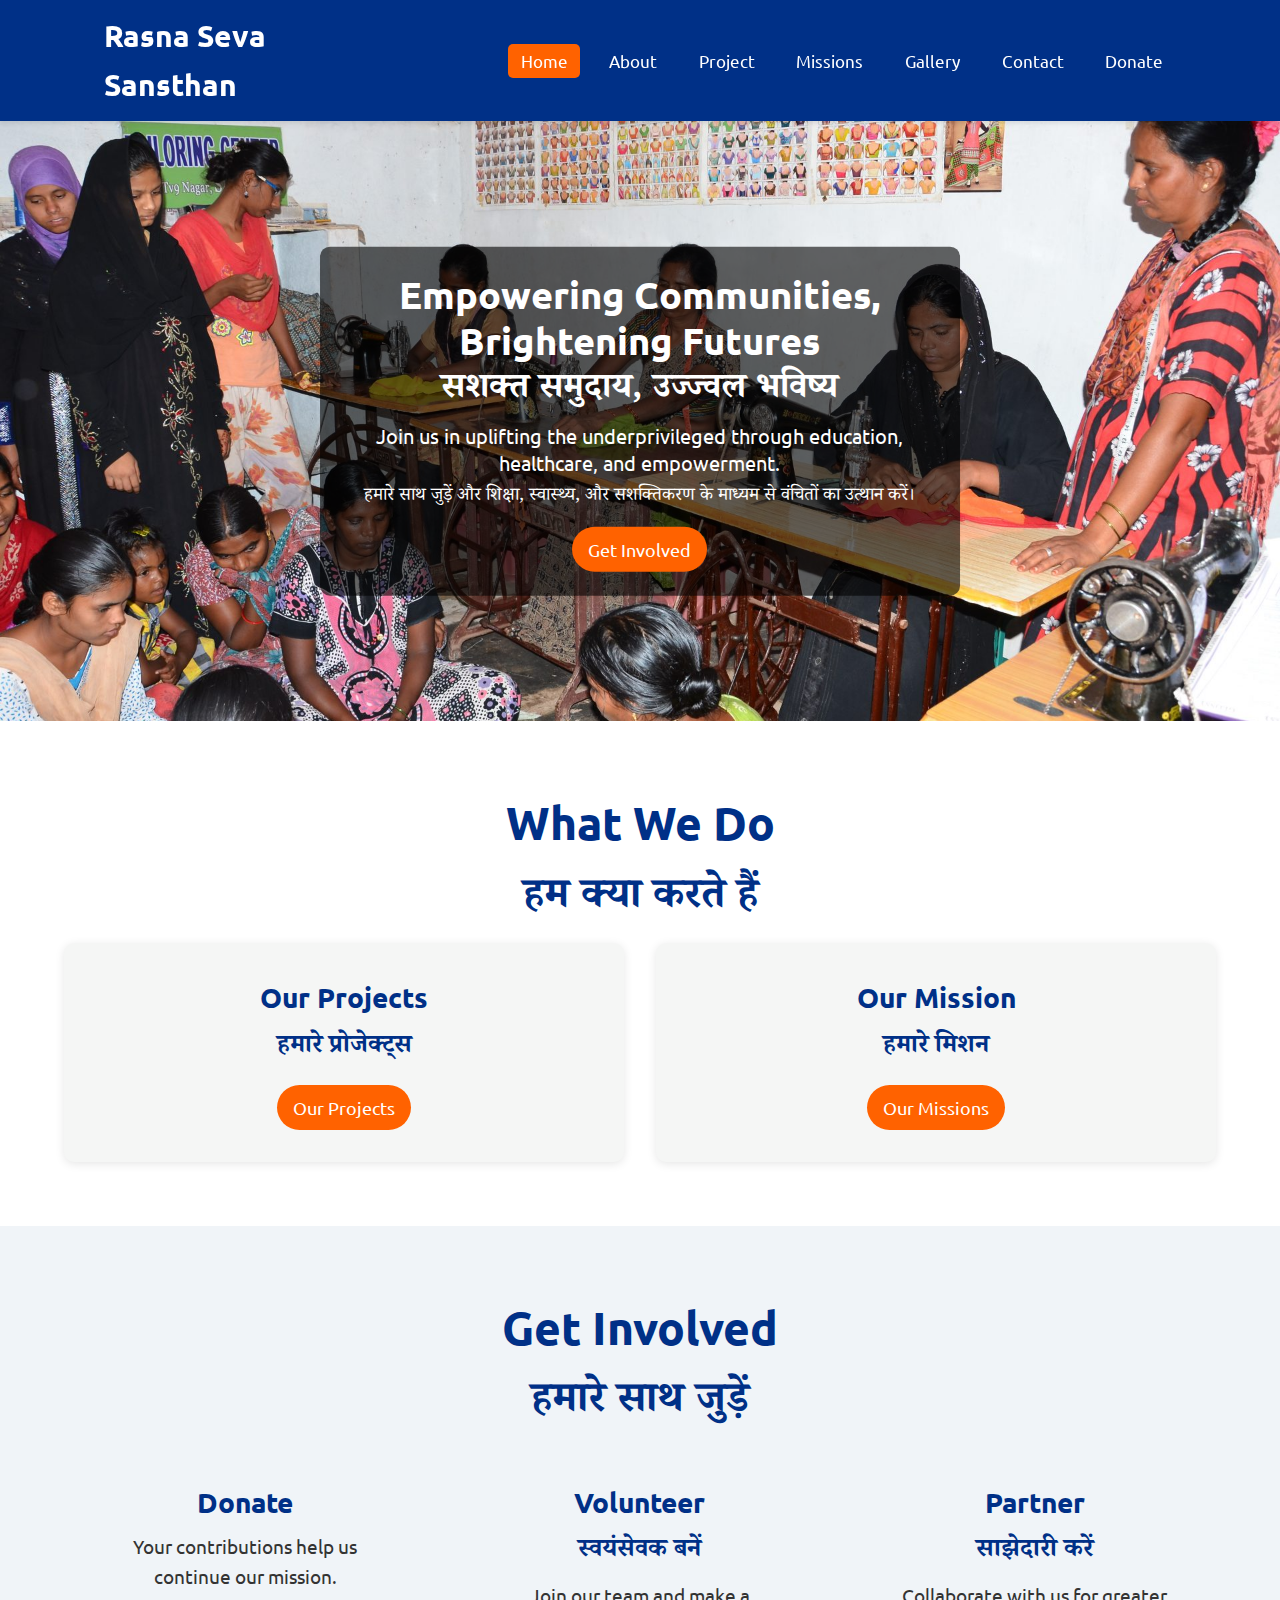
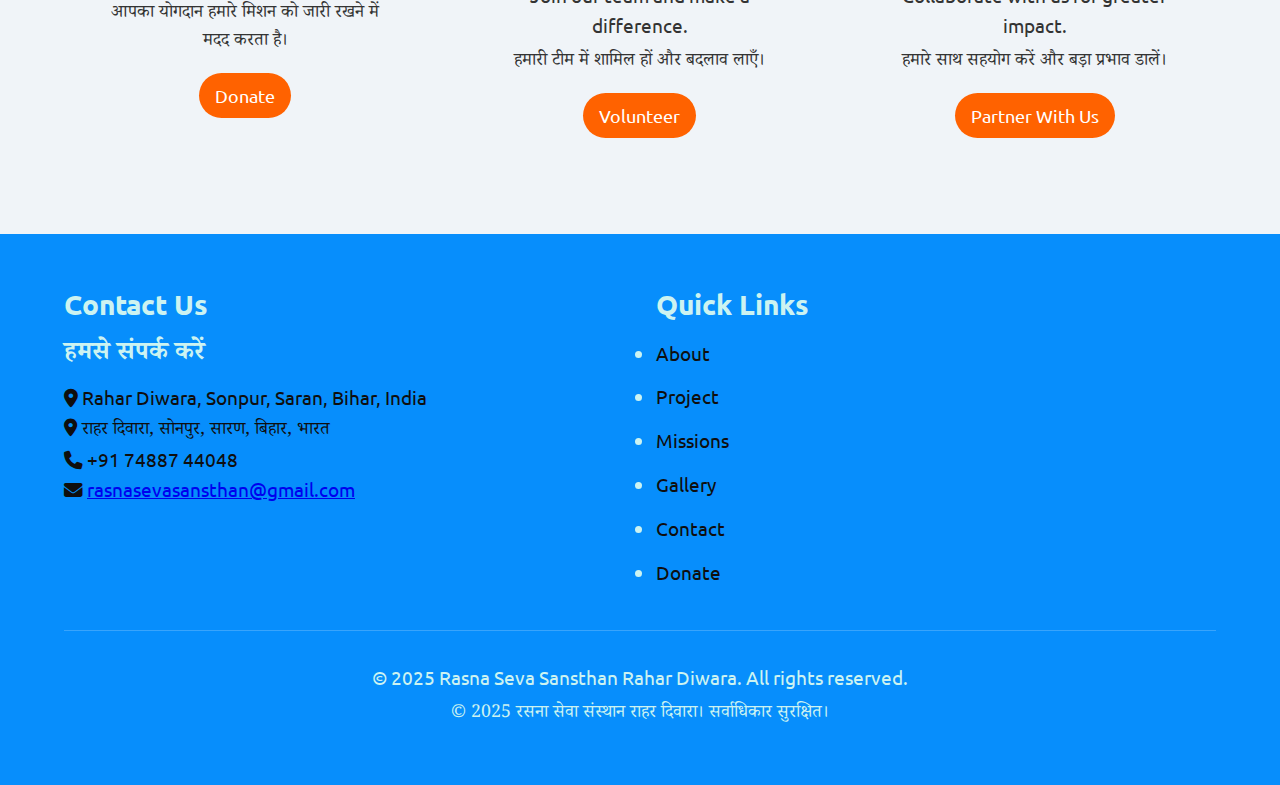
<file: index.html>
<!DOCTYPE html>
<html lang="en">
<head>
  <meta charset="UTF-8" />
  <meta name="viewport" content="width=device-width, initial-scale=1.0"/>
  <title>Rasna Seva Sansthan Rahar Diwara - Home</title>
  <link rel="stylesheet" href="style.css" />
  <link href="https://fonts.googleapis.com/css2?family=Ubuntu:wght@400;700&family=Noto+Serif+Devanagari:wght@400;700&display=swap" rel="stylesheet">
  <link rel="stylesheet" href="https://cdnjs.cloudflare.com/ajax/libs/font-awesome/6.4.0/css/all.min.css">
</head>
<body>
  <header>
    <div class="navbar">
      <h1 class="logo">Rasna Seva <br> Sansthan</h1>
      <nav>
        <div class="hamburger">☰</div>
        <ul class="nav-links">
          <li><a href="index.html" class="active">Home</a></li>
          <li><a href="about.html">About</a></li>
          <li><a href="projects.html">Project</a></li>
          <li><a href="mission.html">Missions</a></li>
          <li><a href="gallery.html">Gallery</a></li>
          <li><a href="contact.html">Contact</a></li>
          <li><a href="donation.html">Donate</a></li>
        </ul>
      </nav>
    </div>
  </header>
  

  <section class="slider">
    <div class="slides">
      <div class="slide">
        <img src="images/slide6.jpg" alt="Slide 1">
        <div class="hero-text">
          <h2>Empowering Communities, Brightening Futures</h2>
          <h2 class="hindi">सशक्त समुदाय, उज्ज्वल भविष्य</h2>
          <p>Join us in uplifting the underprivileged through education, healthcare, and empowerment.</p>
          <p class="hindi">हमारे साथ जुड़ें और शिक्षा, स्वास्थ्य, और सशक्तिकरण के माध्यम से वंचितों का उत्थान करें।</p>
          <a href="#donate" class="btn">Get Involved</a>
        </div>
      </div>
      <div class="slide">
        <img src="images/slide4.jpg" alt="Slide 2">
        <div class="hero-text">
          <h2>Education for Every Child</h2>
          <h2 class="hindi">हर बच्चे के लिए शिक्षा</h2>
          <p>We provide quality education to underprivileged children to unlock their potential.</p>
          <p class="hindi">हम वंचित बच्चों को उनकी क्षमता को उजागर करने के लिए गुणवत्तापूर्ण शिक्षा प्रदान करते हैं।</p>
          <a href="#donate" class="btn">Support Now</a>
        </div>
      </div>
      <div class="slide">
        <img src="images/slide5.jpg" alt="Slide 3">
        <div class="hero-text">
          <h2>Healthcare for All</h2>
          <h2 class="hindi">सभी के लिए स्वास्थ्य</h2>
          <p>Our healthcare camps bring medical care to underserved communities.</p>
          <p class="hindi">हमारे स्वास्थ्य शिविर वंचित समुदायों तक चिकित्सा सेवाएँ पहुँचाते हैं।</p>
          <a href="#donate" class="btn">Join Us</a>
        </div>
      </div>
      
    </div>
  </section>

  <section class="what-we-do">
    <h2>What We Do</h2>
    <h2 class="hindi">हम क्या करते हैं</h2>
    <div class="program-grid">
      <div class="program-card">
        <h3>Our Projects</h3>
        <h3 class="hindi">हमारे प्रोजेक्ट्स</h3>
        <a href="projects.html" class="btn">Our Projects</a>
      
    </div>
    <div class="program-card">
      <h3>Our Mission</h3>
      <h3 class="hindi">हमारे मिशन</h3>
      <a href="mission.html" class="btn">Our Missions</a>
    
  </div>
  </section>

  <section class="get-involved" id="donate">
    <h2>Get Involved</h2>
    <h2 class="hindi">हमारे साथ जुड़ें</h2>
    <div class="involvement-options">
      <div class="option">
        <h3>Donate</h3>
        <p>Your contributions help us continue our mission.</p>
        <p class="hindi">आपका योगदान हमारे मिशन को जारी रखने में मदद करता है।</p>
        <a href="donation.html" class="btn">Donate</a>
      </div>
      <div class="option">
        <h3>Volunteer</h3>
        <h3 class="hindi">स्वयंसेवक बनें</h3>
        <p>Join our team and make a difference.</p>
        <p class="hindi">हमारी टीम में शामिल हों और बदलाव लाएँ।</p>
        <a href="contact.html" class="btn">Volunteer</a>
      </div>
      <div class="option">
        <h3>Partner</h3>
        <h3 class="hindi">साझेदारी करें</h3>
        <p>Collaborate with us for greater impact.</p>
        <p class="hindi">हमारे साथ सहयोग करें और बड़ा प्रभाव डालें।</p>
        <a href="contact.html" class="btn">Partner With Us</a>
      </div>
    </div>
  </section>

  <footer>
    <div class="footer-content">
      <div class="footer-section">
        <h3>Contact Us</h3>
        <h3 class="hindi">हमसे संपर्क करें</h3>
        <p><i class="fas fa-map-marker-alt"></i> Rahar Diwara, Sonpur, Saran, Bihar, India</p>
        <p class="hindi"><i class="fas fa-map-marker-alt"></i> राहर दिवारा, सोनपुर, सारण, बिहार, भारत</p>
        <p><i class="fas fa-phone"></i> +91 74887 44048</p>
        <p><i class="fas fa-envelope"></i> <a href="mailto:rasnasevasansthan@gmail.com" class="email-link">rasnasevasansthan@gmail.com</a></p>
      </div>
      <div class="footer-section">
        <h3>Quick Links</h3>
        <ul>
          <li><a href="about.html">About</a></li>
          <li><a href="projects.html">Project</a></li>
          <li><a href="mission.html">Missions</a></li>
          <li><a href="gallery.html">Gallery</a></li>
          <li><a href="contact.html">Contact</a></li>
          <li><a href="donation.html">Donate</a></li>
        </ul>
      </div>


    </div>
    <div class="footer-bottom">
      <p>© 2025 Rasna Seva Sansthan Rahar Diwara. All rights reserved.</p>
      <p class="hindi">© 2025 रसना सेवा संस्थान राहर दिवारा। सर्वाधिकार सुरक्षित।</p>
    </div>
  </footer>

  <script>
    (<!-- trigger -->) 
    // Hamburger menu toggle
    document.querySelector('.hamburger').addEventListener('click', () => {
      document.querySelector('.nav-links').classList.toggle('active');
    });
  </script>
</body>
</html>
</file>
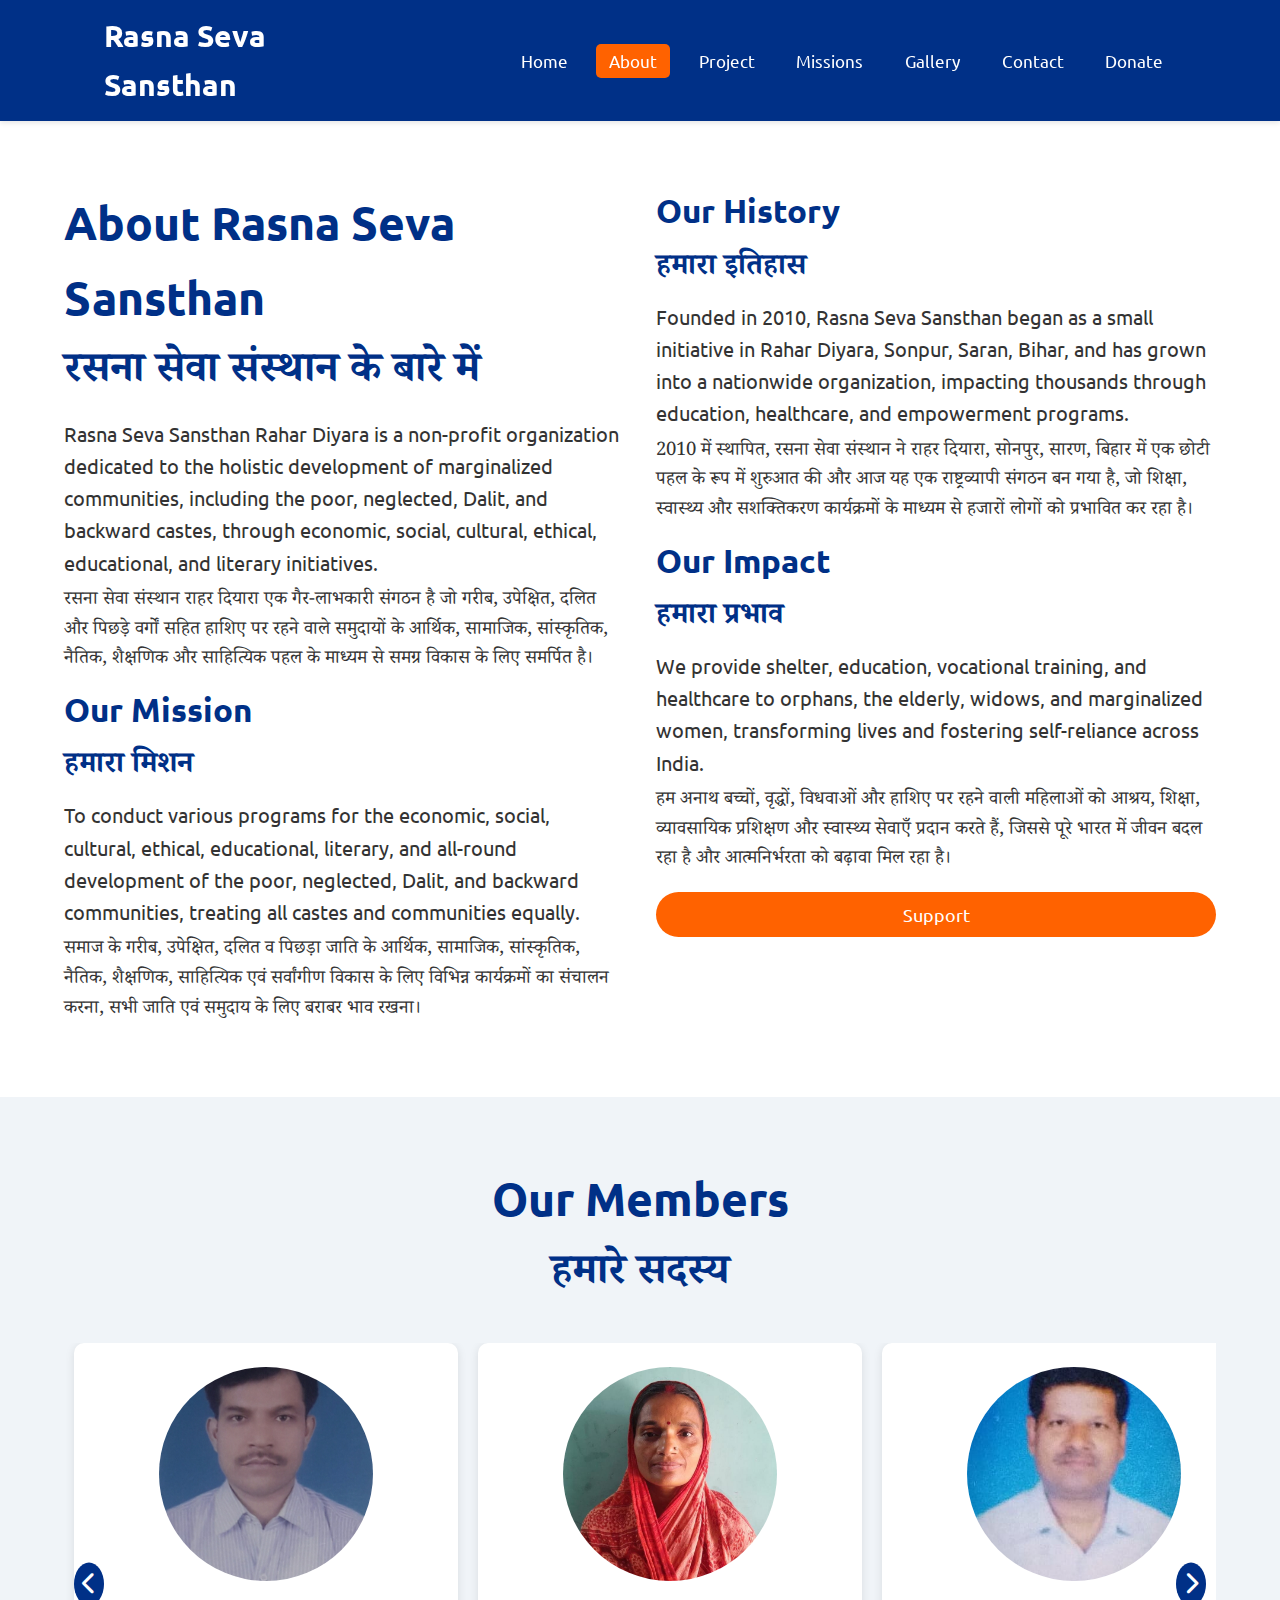
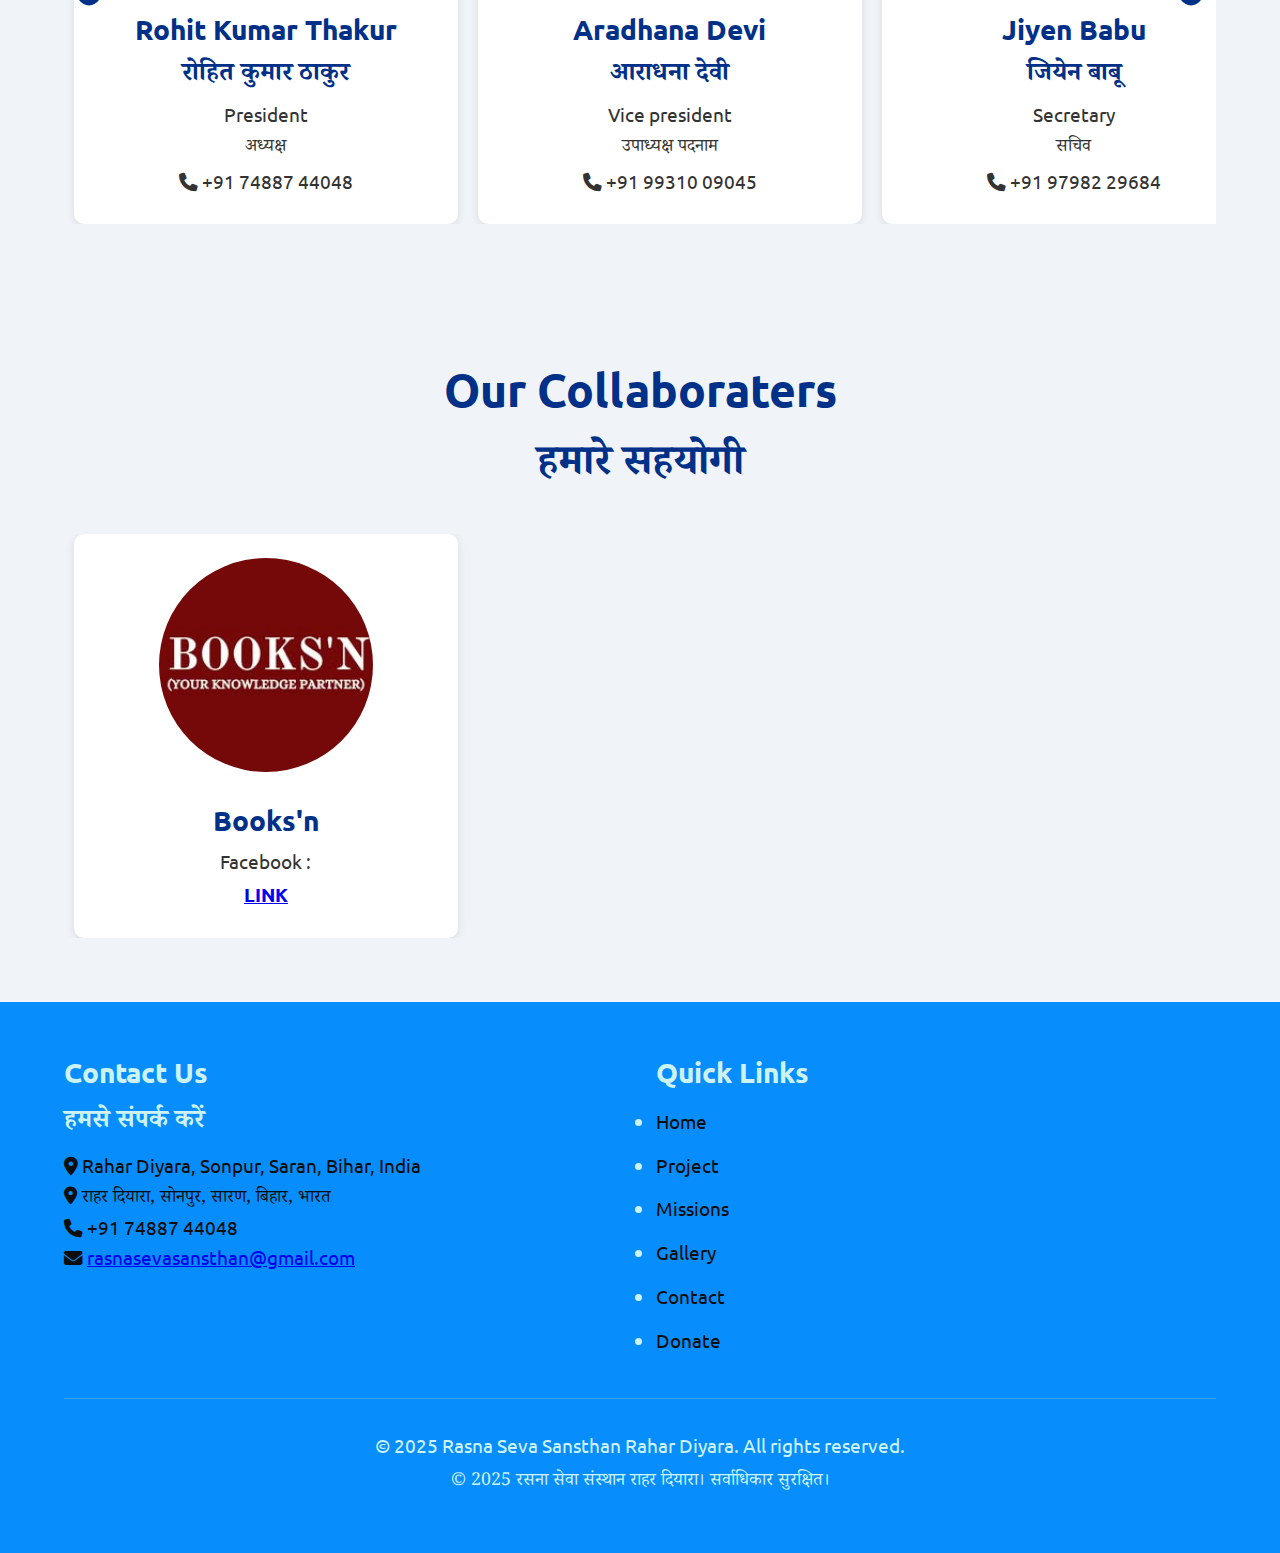
<file: about.html>
<!DOCTYPE html>
<html lang="en">
<head>
  <meta charset="UTF-8" />
  <meta name="viewport" content="width=device-width, initial-scale=1.0"/>
  <title>Rasna Seva Sansthan Rahar Diyara - About</title>
  <link rel="stylesheet" href="style.css" />
  <link href="https://fonts.googleapis.com/css2?family=Ubuntu:wght@400;700&family=Noto+Serif+Devanagari:wght@400;700&display=swap" rel="stylesheet">
  <link rel="stylesheet" href="https://cdnjs.cloudflare.com/ajax/libs/font-awesome/6.4.0/css/all.min.css">
</head>
<body>
  <header>
    <div class="navbar">
      <h1 class="logo">Rasna Seva <br> Sansthan</h1>
      <nav>
        <div class="hamburger">☰</div>
        <ul class="nav-links">
          <li><a href="index.html">Home</a></li>
          <li><a href="about.html" class="active">About</a></li>
          <li><a href="projects.html">Project</a></li>
          <li><a href="mission.html">Missions</a></li>
          <li><a href="gallery.html">Gallery</a></li>
          <li><a href="contact.html">Contact</a></li>
          <li><a href="donation.html">Donate</a></li>
        </ul>
      </nav>
    </div>
  </header>

  <section class="about-section">
    <div class="about-container">
      <div class="about-info">
        <h2>About Rasna Seva Sansthan</h2>
        <h2 class="hindi">रसना सेवा संस्थान के बारे में</h2>
        <p>Rasna Seva Sansthan Rahar Diyara is a non-profit organization dedicated to the holistic development of marginalized communities, including the poor, neglected, Dalit, and backward castes, through economic, social, cultural, ethical, educational, and literary initiatives.</p>
        <p class="hindi">रसना सेवा संस्थान राहर दियारा एक गैर-लाभकारी संगठन है जो गरीब, उपेक्षित, दलित और पिछड़े वर्गों सहित हाशिए पर रहने वाले समुदायों के आर्थिक, सामाजिक, सांस्कृतिक, नैतिक, शैक्षणिक और साहित्यिक पहल के माध्यम से समग्र विकास के लिए समर्पित है।</p>
        <h3>Our Mission</h3>
        <h3 class="hindi">हमारा मिशन</h3>
        <p>To conduct various programs for the economic, social, cultural, ethical, educational, literary, and all-round development of the poor, neglected, Dalit, and backward communities, treating all castes and communities equally.</p>
        <p class="hindi">समाज के गरीब, उपेक्षित, दलित व पिछड़ा जाति के आर्थिक, सामाजिक, सांस्कृतिक, नैतिक, शैक्षणिक, साहित्यिक एवं सर्वांगीण विकास के लिए विभिन्न कार्यक्रमों का संचालन करना, सभी जाति एवं समुदाय के लिए बराबर भाव रखना।</p>
      </div>
      <div class="about-details">
        <h3>Our History</h3>
        <h3 class="hindi">हमारा इतिहास</h3>
        <p>Founded in 2010, Rasna Seva Sansthan began as a small initiative in Rahar Diyara, Sonpur, Saran, Bihar, and has grown into a nationwide organization, impacting thousands through education, healthcare, and empowerment programs.</p>
        <p class="hindi">2010 में स्थापित, रसना सेवा संस्थान ने राहर दियारा, सोनपुर, सारण, बिहार में एक छोटी पहल के रूप में शुरुआत की और आज यह एक राष्ट्रव्यापी संगठन बन गया है, जो शिक्षा, स्वास्थ्य और सशक्तिकरण कार्यक्रमों के माध्यम से हजारों लोगों को प्रभावित कर रहा है।</p>
        <h3>Our Impact</h3>
        <h3 class="hindi">हमारा प्रभाव</h3>
        <p>We provide shelter, education, vocational training, and healthcare to orphans, the elderly, widows, and marginalized women, transforming lives and fostering self-reliance across India.</p>
        <p class="hindi">हम अनाथ बच्चों, वृद्धों, विधवाओं और हाशिए पर रहने वाली महिलाओं को आश्रय, शिक्षा, व्यावसायिक प्रशिक्षण और स्वास्थ्य सेवाएँ प्रदान करते हैं, जिससे पूरे भारत में जीवन बदल रहा है और आत्मनिर्भरता को बढ़ावा मिल रहा है।</p>
        
        <div class="button-group">
            <a href="donation.html" class="btn">Support</a>
        </div>
      </div>
    </div>
  </section>

  <section class="members-section">
    <div class="members-container">
      <h2>Our Members</h2>
      <h2 class="hindi">हमारे सदस्य</h2>
      <div class="members-slider">
        <button class="slider-arrow left-arrow"><i class="fas fa-chevron-left"></i></button>
        <div class="slider-track">
          <!-- Founder -->
          <div class="member-card">
            <img src="images/slide27.jpg" alt="Founder Photo" class="member-photo">
            <div class="member-info">
              <h3>Rohit Kumar Thakur</h3>
              <h3 class="hindi">रोहित कुमार ठाकुर</h3>
              <p>President</p>
              <p class="hindi">अध्यक्ष</p>
              <p><i class="fas fa-phone"></i> +91 74887 44048</p>
            </div>
          </div>
          <div class="member-card">
            <img src="images/slide26.jpg" alt="Founder Photo" class="member-photo">
            <div class="member-info">
              <h3>Aradhana Devi</h3>
              <h3 class="hindi">आराधना देवी</h3>
              <p>Vice president</p>
              <p class="hindi">उपाध्यक्ष पदनाम</p>
              <p><i class="fas fa-phone"></i> +91 99310 09045</p>
            </div>
          </div>
          <!-- Ex-Members -->
          <div class="member-card">
            <img src="images/slide22.jpg" alt="Ex-Member Photo" class="member-photo">
            <div class="member-info">
              <h3>Jiyen Babu</h3>
              <h3 class="hindi">जियेन बाबू</h3>
              <p>Secretary</p>
              <p class="hindi">सचिव</p>
              <p><i class="fas fa-phone"></i> +91 97982 29684</p>
            </div>
          </div>
          <div class="member-card">
            <img src="images/slide24.jpg" alt="Ex-Member Photo" class="member-photo">
            <div class="member-info">
              <h3>Sukher Munda</h3>
              <h3 class="hindi">सुखेर मुंडा</h3>
              <p>Director</p>
              <p class="hindi">निदेशक</p>
              <p><i class="fas fa-phone"></i> +91 94303 72652</p>
            </div>
          </div>
          <div class="member-card">
            <img src="images/slide21.jpg" alt="Ex-Member Photo" class="member-photo">
            <div class="member-info">
              <h3>Arvind Kumar Gupta</h3>
              <h3 class="hindi">अरविंद कुमार गुप्ता</h3>
              <p>Treasurer</p>
              <p class="hindi">कोषाध्यक्ष</p>
              <p><i class="fas fa-phone"></i> +91 62009 92519</p>
            </div>
          </div>
          <div class="member-card">
            <img src="images/slide31.jpg" alt="Member Photo" class="member-photo">
            <div class="member-info">
              <h3>Abhishek Kumar</h3>
              <h3 class="hindi">अभिषेक कुमार</h3>
              <p>Legal Law Advisor</p>
              <p class="hindi">कानूनी सलाहकार</p>
            </div>
          </div>
          <div class="member-card">
            <img src="images/slide28.jpg" alt="Member Photo" class="member-photo">
            <div class="member-info">
              <h3>Dr. Jitender Kumar Singh</h3>
              <h3 class="hindi">डॉ. जितेन्द्र कुमार सिंह</h3>
              <p>Health officer</p>
              <p class="hindi">स्वास्थ्य अधिकारी</p>
              <p><i class="fas fa-phone"></i> +91 79774 16624</p>
            </div>
          </div>
          <div class="member-card">
            <img src="images/slide23.jpg" alt="Member Photo" class="member-photo">
            <div class="member-info">
              <h3>Meena Kumari</h3>
              <h3 class="hindi">मीना कुमारी</h3>
              <p>Office Manager</p>
              <p class="hindi">कार्यालय प्रबंधक</p>
            </div>
          </div>
          <div class="member-card">
            <img src="images/slide25.jpg" alt="Member Photo" class="member-photo">
            <div class="member-info">
              <h3>Chandan Kumar</h3>
              <h3 class="hindi">चंदन कुमार</h3>
              <p>Promotional and Marketing Manager</p>
              <p class="hindi">प्रचार और विपणन प्रबंधक</p>
              <p><i class="fas fa-phone"></i> +91 70041 21351</p>
            </div>
          </div>
          <div class="member-card">
            <img src="images/image1.jpg" alt="Member Photo" class="member-photo">
            <div class="member-info">
              <h3>Ankita Raj</h3>
              <h3 class="hindi">अंकिता राज</h3>
              <p>Technical Head</p>
              <p class="hindi">तकनीकी प्रमुख</p>
            </div>
          </div>
        </div>
        <button class="slider-arrow right-arrow"><i class="fas fa-chevron-right"></i></button>
      </div>
    </div>
  </section>

  <section class="members-section">
    <div class="members-container">
      <h2>Our Collaboraters</h2>
      <h2 class="hindi">हमारे सहयोगी</h2>
      <div class="members-slider">
        <div class="slider-track">
          <!-- Founder -->
          <div class="member-card">
            <img src="images/c1.jpg" alt="Founder Photo" class="member-photo">
            <div class="member-info">
              <h3>Books'n</h3>
              <p>Facebook : </p>
              <p><a href="https://www.facebook.com/people/Booksn/100082915853089/"><b>LINK</b></a></p>
            </div>
          </div>
        </div>
        
      </div>
    </div>
  </section>

  <footer>
    <div class="footer-content">
      <div class="footer-section">
        <h3>Contact Us</h3>
        <h3 class="hindi">हमसे संपर्क करें</h3>
        <p><i class="fas fa-map-marker-alt"></i> Rahar Diyara, Sonpur, Saran, Bihar, India</p>
        <p class="hindi"><i class="fas fa-map-marker-alt"></i> राहर दियारा, सोनपुर, सारण, बिहार, भारत</p>
        <p><i class="fas fa-phone"></i> +91 74887 44048</p>
        <p><i class="fas fa-envelope"></i> <a href="mailto:rasnasevasansthan@gmail.com" class="email-link">rasnasevasansthan@gmail.com</a></p>
      </div>
      <div class="footer-section">
        <h3>Quick Links</h3>
        <ul>
            <li><a href="index.html">Home</a></li>
            <li><a href="projects.html">Project</a></li>
            <li><a href="mission.html">Missions</a></li>
            <li><a href="gallery.html">Gallery</a></li>
            <li><a href="contact.html">Contact</a></li>
            <li><a href="donation.html">Donate</a></li>
        </ul>
      </div>
    </div>
    <div class="footer-bottom">
      <p>© 2025 Rasna Seva Sansthan Rahar Diyara. All rights reserved.</p>
      <p class="hindi">© 2025 रसना सेवा संस्थान राहर दियारा। सर्वाधिकार सुरक्षित।</p>
    </div>
  </footer>

  <script>
    // Hamburger menu toggle
    document.querySelector('.hamburger').addEventListener('click', () => {
      document.querySelector('.nav-links').classList.toggle('active');
      const hamburger = document.querySelector('.hamburger');
      hamburger.textContent = hamburger.textContent === '☰' ? '✖' : '☰';
    });

    // Slider functionality
    const sliderTrack = document.querySelector('.slider-track');
    const cards = document.querySelectorAll('.member-card');
    const leftArrow = document.querySelector('.left-arrow');
    const rightArrow = document.querySelector('.right-arrow');
    let currentIndex = 0;

    function calculateCardsToShow() {
      const sliderWidth = document.querySelector('.members-slider').offsetWidth;
      const cardWidth = cards[0].offsetWidth + 20; // Card width + margin
      return Math.floor(sliderWidth / cardWidth); // Number of cards visible at a time
    }

    let cardsToShow = calculateCardsToShow();
    let cardWidth = cards[0].offsetWidth + 20; // Card width + margin

    function updateSlider() {
      sliderTrack.style.transform = `translateX(-${currentIndex * cardWidth}px)`;
    }

    rightArrow.addEventListener('click', () => {
      if (currentIndex < cards.length - cardsToShow) {
        currentIndex++;
        updateSlider();
      }
    });

    leftArrow.addEventListener('click', () => {
      if (currentIndex > 0) {
        currentIndex--;
        updateSlider();
      }
    });

    // Recalculate cardsToShow and cardWidth on window resize
    window.addEventListener('resize', () => {
      cardsToShow = calculateCardsToShow();
      cardWidth = cards[0].offsetWidth + 20; // Recalculate card width
      updateSlider(); // Update slider position
    });

    // Initial update
    updateSlider();
  </script>
</body>
</html>
</file>
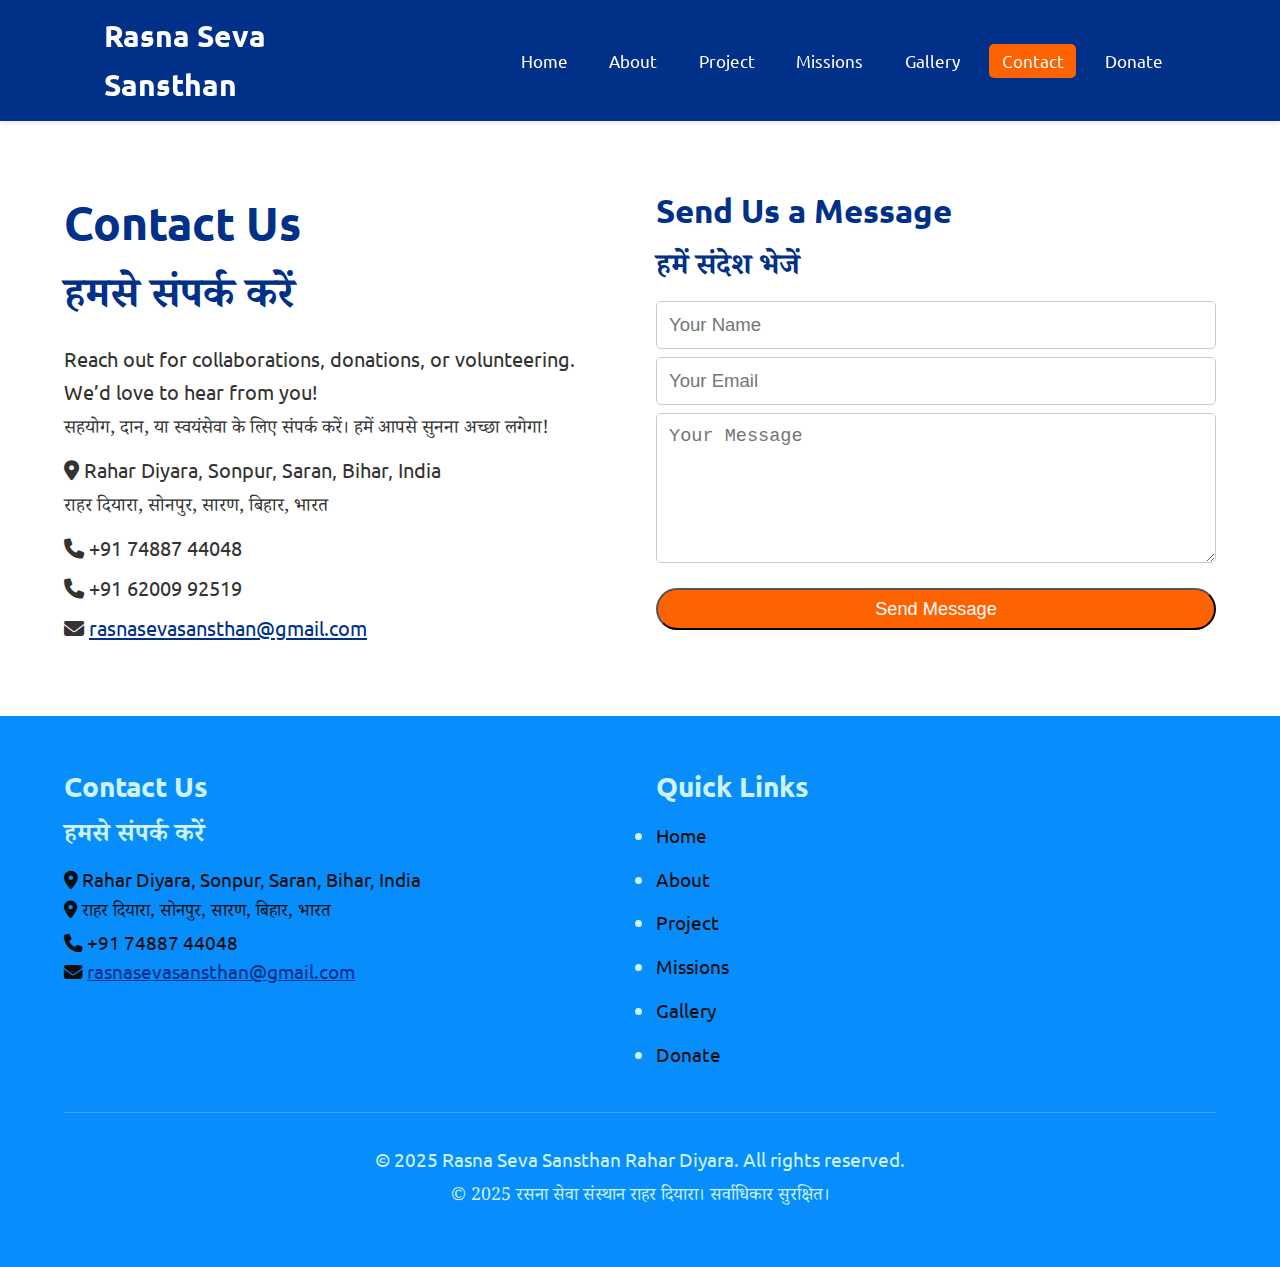
<file: contact.html>
<!DOCTYPE html>
<html lang="en">
<head>
  <meta charset="UTF-8" />
  <meta name="viewport" content="width=device-width, initial-scale=1.0"/>
  <title>Rasna Seva Sansthan Rahar Diyara - Contact</title>
  <link rel="stylesheet" href="style.css" />
  <link href="https://fonts.googleapis.com/css2?family=Ubuntu:wght@400;700&family=Noto+Serif+Devanagari:wght@400;700&display=swap" rel="stylesheet">
  <link rel="stylesheet" href="https://cdnjs.cloudflare.com/ajax/libs/font-awesome/6.4.0/css/all.min.css">
  <style>
    .email-link {
      text-decoration: underline;
      color: #003087;
    }
    .email-link:hover {
      color: #ff6200;
    }
  </style>
</head>
<body>
  <header>
    <div class="navbar">
      <h1 class="logo">Rasna Seva <br> Sansthan</h1>
      <nav>
        <div class="hamburger">☰</div>
        <ul class="nav-links">
          <li><a href="index.html">Home</a></li>
          <li><a href="about.html">About</a></li>
          <li><a href="projects.html">Project</a></li>
          <li><a href="mission.html">Missions</a></li>
          <li><a href="gallery.html">Gallery</a></li>
          <li><a href="contact.html" class="active">Contact</a></li>
          <li><a href="donation.html">Donate</a></li>
        </ul>
      </nav>
    </div>
  </header>

  <section class="contact-section">
    <div class="contact-container">
      <div class="contact-info">
        <h2>Contact Us</h2>
        <h2 class="hindi">हमसे संपर्क करें</h2>
        <p>Reach out for collaborations, donations, or volunteering. We’d love to hear from you!</p>
        <p class="hindi">सहयोग, दान, या स्वयंसेवा के लिए संपर्क करें। हमें आपसे सुनना अच्छा लगेगा!</p>
        <p><i class="fas fa-map-marker-alt"></i> Rahar Diyara, Sonpur, Saran, Bihar, India</p>
        <p class="hindi"></i> राहर दियारा, सोनपुर, सारण, बिहार, भारत</p>
        <p><i class="fas fa-phone"></i> +91 74887 44048</p>
        <p><i class="fas fa-phone"></i> +91 62009 92519</p>
        <p><i class="fas fa-envelope"></i> <a href="mailto:rasnasevasansthan@gmail.com" class="email-link">rasnasevasansthan@gmail.com</a></p>
      </div>
      <div class="contact-form">
        <h3>Send Us a Message</h3>
        <h3 class="hindi">हमें संदेश भेजें</h3>
        <form id="contact-form" action="https://formspree.io/f/xeogkdqr" method="POST">
          <input type="text" id="name" name="name" placeholder="Your Name" required>
          <input type="email" id="email" name="email" placeholder="Your Email" required pattern="[a-z0-9._%+-]+@[a-z0-9.-]+\.[a-z]{2,}$" title="Please enter a valid email address">
          <textarea id="message" name="message" placeholder="Your Message" required></textarea>
          <button type="submit" class="btn">Send Message</button>
        </form>
      </div>
    </div>
    <!-- Success Modal -->
    <div class="modal" id="success-modal">
      <div class="modal-content">
        <p>Message sent successfully. Thank you for contacting us!</p>
        <p class="hindi">संदेश सफलतापूर्वक भेजा गया। हमसे संपर्क करने के लिए धन्यवाद!</p>
        <button class="btn modal-btn" id="success-ok">OK</button>
      </div>
    </div>
  </section>

  <footer>
    <div class="footer-content">
      <div class="footer-section">
        <h3>Contact Us</h3>
        <h3 class="hindi">हमसे संपर्क करें</h3>
        <p><i class="fas fa-map-marker-alt"></i> Rahar Diyara, Sonpur, Saran, Bihar, India</p>
        <p class="hindi"><i class="fas fa-map-marker-alt"></i> राहर दियारा, सोनपुर, सारण, बिहार, भारत</p>
        <p><i class="fas fa-phone"></i> +91 74887 44048</p>
        <p><i class="fas fa-envelope"></i> <a href="mailto:rasnasevasansthan@gmail.com" class="email-link">rasnasevasansthan@gmail.com</a></p>
      </div>
      <div class="footer-section">
        <h3>Quick Links</h3>
        <ul>
          <li><a href="index.html">Home</a></li>
          <li><a href="about.html">About</a></li>
          <li><a href="projects.html">Project</a></li>
          <li><a href="mission.html">Missions</a></li>
          <li><a href="gallery.html">Gallery</a></li>
          <li><a href="donation.html">Donate</a></li>
        </ul>
      </div>
    </div>
    <div class="footer-bottom">
      <p>© 2025 Rasna Seva Sansthan Rahar Diyara. All rights reserved.</p>
      <p class="hindi">© 2025 रसना सेवा संस्थान राहर दियारा। सर्वाधिकार सुरक्षित।</p>
    </div>
  </footer>

  <script>
    // Hamburger menu toggle
    document.querySelector('.hamburger').addEventListener('click', () => {
      document.querySelector('.nav-links').classList.toggle('active');
    });

    // Form submission handling
    const contactForm = document.getElementById('contact-form');
    const successModal = document.getElementById('success-modal');
    const successOk = document.getElementById('success-ok');

    contactForm.addEventListener('submit', async (e) => {
      e.preventDefault(); // Prevent default form submission

      const name = document.getElementById('name').value.trim();
      const email = document.getElementById('email').value.trim();
      const message = document.getElementById('message').value.trim();

      // Validate email format
      const emailRegex = /[a-z0-9._%+-]+@[a-z0-9.-]+\.[a-z]{2,}$/;
      if (!emailRegex.test(email)) {
        alert('Please enter a valid email address.');
        return;
      }

      try {
        // Submit form to Formspree
        const response = await fetch(contactForm.action, {
          method: 'POST',
          body: new FormData(contactForm),
          headers: {
            'Accept': 'application/json'
          }
        });

        if (response.ok) {
          // Show success modal
          successModal.style.display = 'flex';
          // Reset form
          contactForm.reset();
        } else {
          alert('Failed to send message. Please email rasnasevasansthan@gmail.com directly.');
        }
      } catch (error) {
        alert('Error sending message. Please email rasnasevasansthan@gmail.com directly.');
      }
    });

    // Close success modal
    successOk.addEventListener('click', () => {
      successModal.style.display = 'none';
    });
  </script>
</body>
</html>
</file>
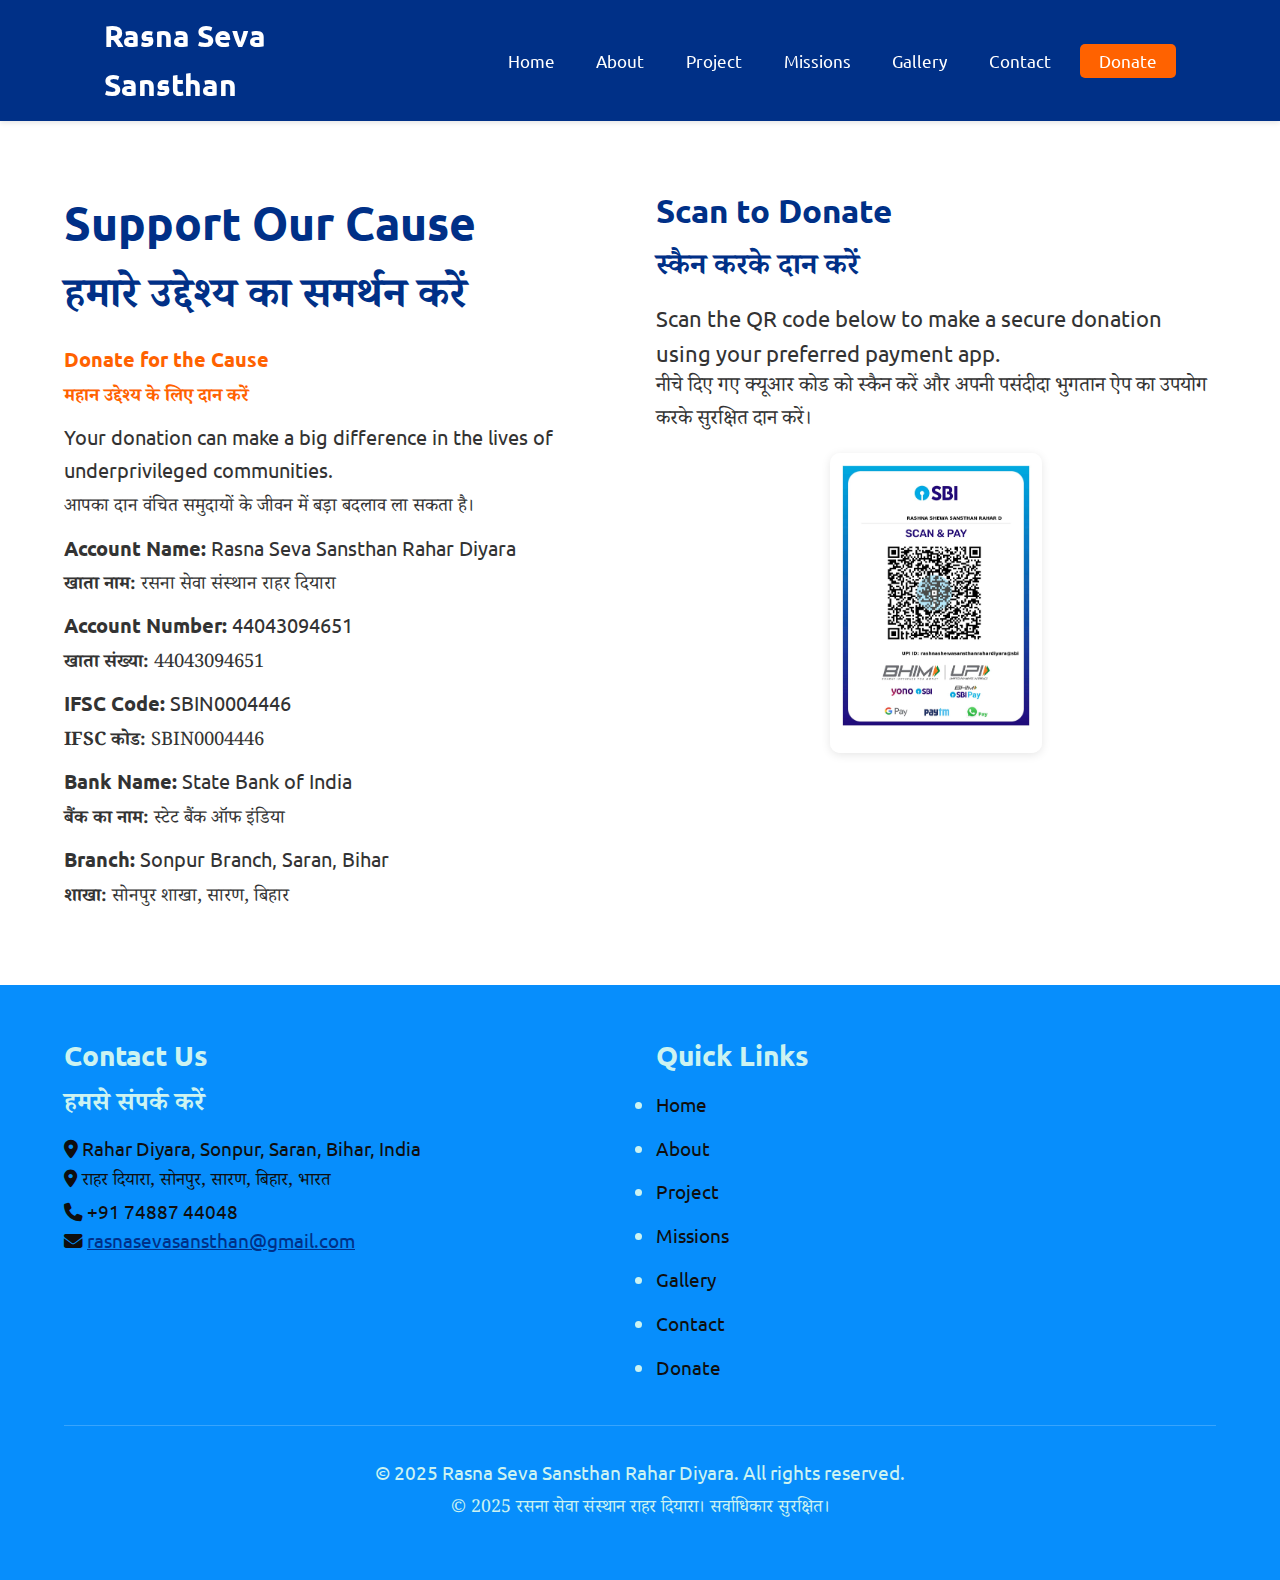
<file: donation.html>
<!DOCTYPE html>
<html lang="en">
<head>
  <meta charset="UTF-8" />
  <meta name="viewport" content="width=device-width, initial-scale=1.0"/>
  <title>Rasna Seva Sansthan Rahar Diyara - Donate</title>
  <link rel="stylesheet" href="style.css" />
  <link href="https://fonts.googleapis.com/css2?family=Ubuntu:wght@400;700&family=Noto+Serif+Devanagari:wght@400;700&display=swap" rel="stylesheet">
  <link rel="stylesheet" href="https://cdnjs.cloudflare.com/ajax/libs/font-awesome/6.4.0/css/all.min.css">
  <style>
    .email-link {
      text-decoration: underline;
      color: #003087;
    }
    .email-link:hover {
      color: #ff6200;
    }
    .qr-code {
      max-width: 100%;
      height: auto;
      max-height: 300px;
      display: block;
      margin: 1rem auto;
      border-radius: 10px;
      box-shadow: 0 2px 10px rgba(0, 0, 0, 0.1);
    }
    .slogan {
      font-size: calc(1.2rem + 0.3vw);
      color: #ff6200;
      font-weight: 700;
      margin-bottom: 1rem;
    }
    .slogan.hindi {
      font-size: calc(1.1rem + 0.3vw);
    }
  </style>
</head>
<body>
  <header>
    <div class="navbar">
      <h1 class="logo">Rasna Seva <br> Sansthan</h1>
      <nav>
        <div class="hamburger">☰</div>
        <ul class="nav-links">
          <li><a href="index.html">Home</a></li>
          <li><a href="about.html">About</a></li>
          <li><a href="projects.html">Project</a></li>
          <li><a href="mission.html">Missions</a></li>
          <li><a href="gallery.html">Gallery</a></li>
          <li><a href="contact.html">Contact</a></li>
          <li><a href="donation.html" class="active donate-btn">Donate</a></li>
        </ul>
      </nav>
    </div>
  </header>

  <section class="contact-section">
    <div class="contact-container">
      <div class="contact-info">
        <h2>Support Our Cause</h2>
        <h2 class="hindi">हमारे उद्देश्य का समर्थन करें</h2>
        <p class="slogan">Donate for the Cause</p>
        <p class="slogan hindi">महान उद्देश्य के लिए दान करें</p>
        <p>Your donation can make a big difference in the lives of underprivileged communities.</p>
        <p class="hindi">आपका दान वंचित समुदायों के जीवन में बड़ा बदलाव ला सकता है।</p>
        <p><strong>Account Name:</strong> Rasna Seva Sansthan Rahar Diyara</p>
        <p class="hindi"><strong>खाता नाम:</strong> रसना सेवा संस्थान राहर दियारा</p>
        <p><strong>Account Number:</strong> 44043094651</p>
        <p class="hindi"><strong>खाता संख्या:</strong> 44043094651</p>
        <p><strong>IFSC Code:</strong> SBIN0004446</p>
        <p class="hindi"><strong>IFSC कोड:</strong> SBIN0004446</p>
        <p><strong>Bank Name:</strong> State Bank of India</p>
        <p class="hindi"><strong>बैंक का नाम:</strong> स्टेट बैंक ऑफ इंडिया</p>
        <p><strong>Branch:</strong> Sonpur Branch, Saran, Bihar</p>
        <p class="hindi"><strong>शाखा:</strong> सोनपुर शाखा, सारण, बिहार</p>
      </div>
      <div class="contact-form">
        <h3>Scan to Donate</h3>
        <h3 class="hindi">स्कैन करके दान करें</h3>
        <p>Scan the QR code below to make a secure donation using your preferred payment app.</p>
        <p class="hindi">नीचे दिए गए क्यूआर कोड को स्कैन करें और अपनी पसंदीदा भुगतान ऐप का उपयोग करके सुरक्षित दान करें।</p>
        <img src="images/qr.jpg" alt="QR Code for Donation" class="qr-code">
      </div>
    </div>
  </section>

  <footer>
    <div class="footer-content">
      <div class="footer-section">
        <h3>Contact Us</h3>
        <h3 class="hindi">हमसे संपर्क करें</h3>
        <p><i class="fas fa-map-marker-alt"></i> Rahar Diyara, Sonpur, Saran, Bihar, India</p>
        <p class="hindi"><i class="fas fa-map-marker-alt"></i> राहर दियारा, सोनपुर, सारण, बिहार, भारत</p>
        <p><i class="fas fa-phone"></i> +91 74887 44048</p>
        <p><i class="fas fa-envelope"></i> <a href="mailto:rasnasevasansthan@gmail.com" class="email-link">rasnasevasansthan@gmail.com</a></p>
      </div>
      <div class="footer-section">
        <h3>Quick Links</h3>
        <ul>
          <li><a href="index.html">Home</a></li>
          <li><a href="about.html">About</a></li>
          <li><a href="projects.html">Project</a></li>
          <li><a href="mission.html">Missions</a></li>
          <li><a href="gallery.html">Gallery</a></li>
          <li><a href="contact.html">Contact</a></li>
          <li><a href="donation.html">Donate</a></li>
        </ul>
      </div>
    </div>
    <div class="footer-bottom">
      <p>© 2025 Rasna Seva Sansthan Rahar Diyara. All rights reserved.</p>
      <p class="hindi">© 2025 रसना सेवा संस्थान राहर दियारा। सर्वाधिकार सुरक्षित।</p>
    </div>
  </footer>

  <script>
    // Hamburger menu toggle
    document.querySelector('.hamburger').addEventListener('click', () => {
      document.querySelector('.nav-links').classList.toggle('active');
    });
  </script>
</body>
</html>
</file>
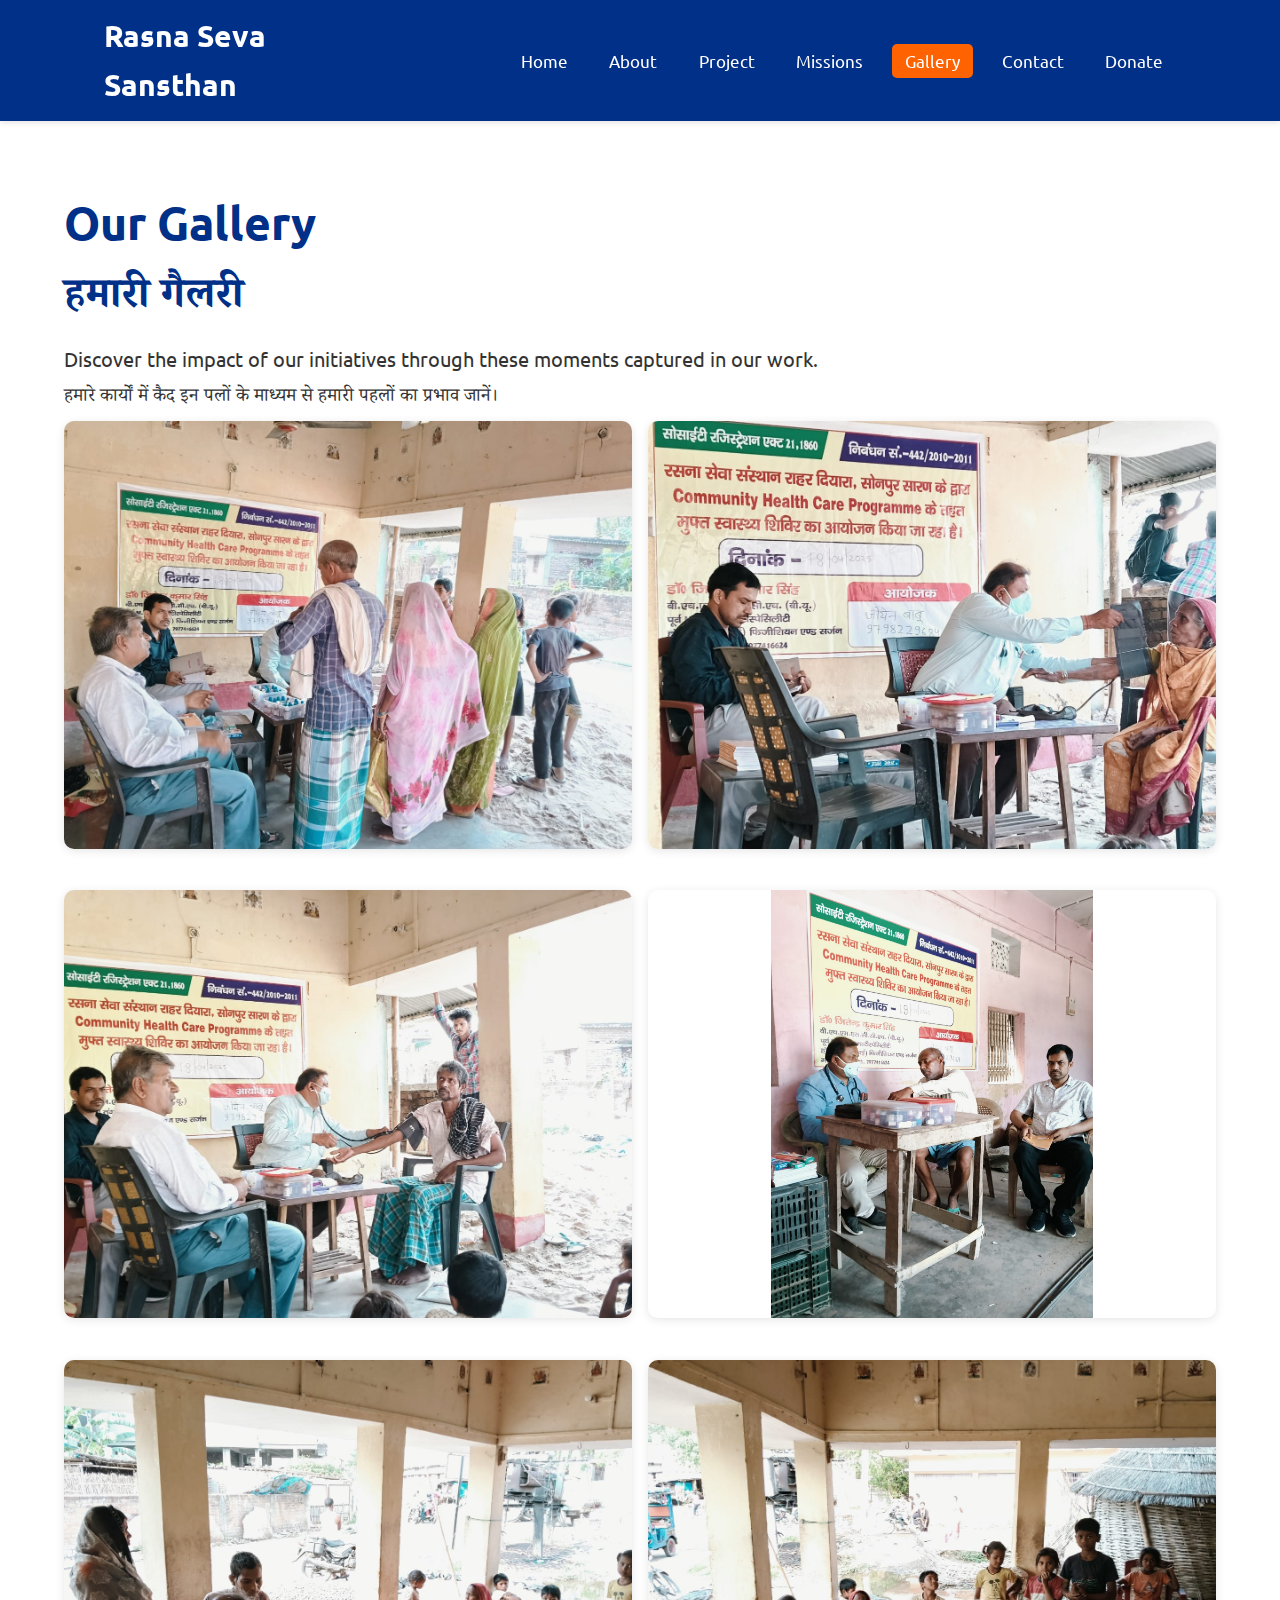
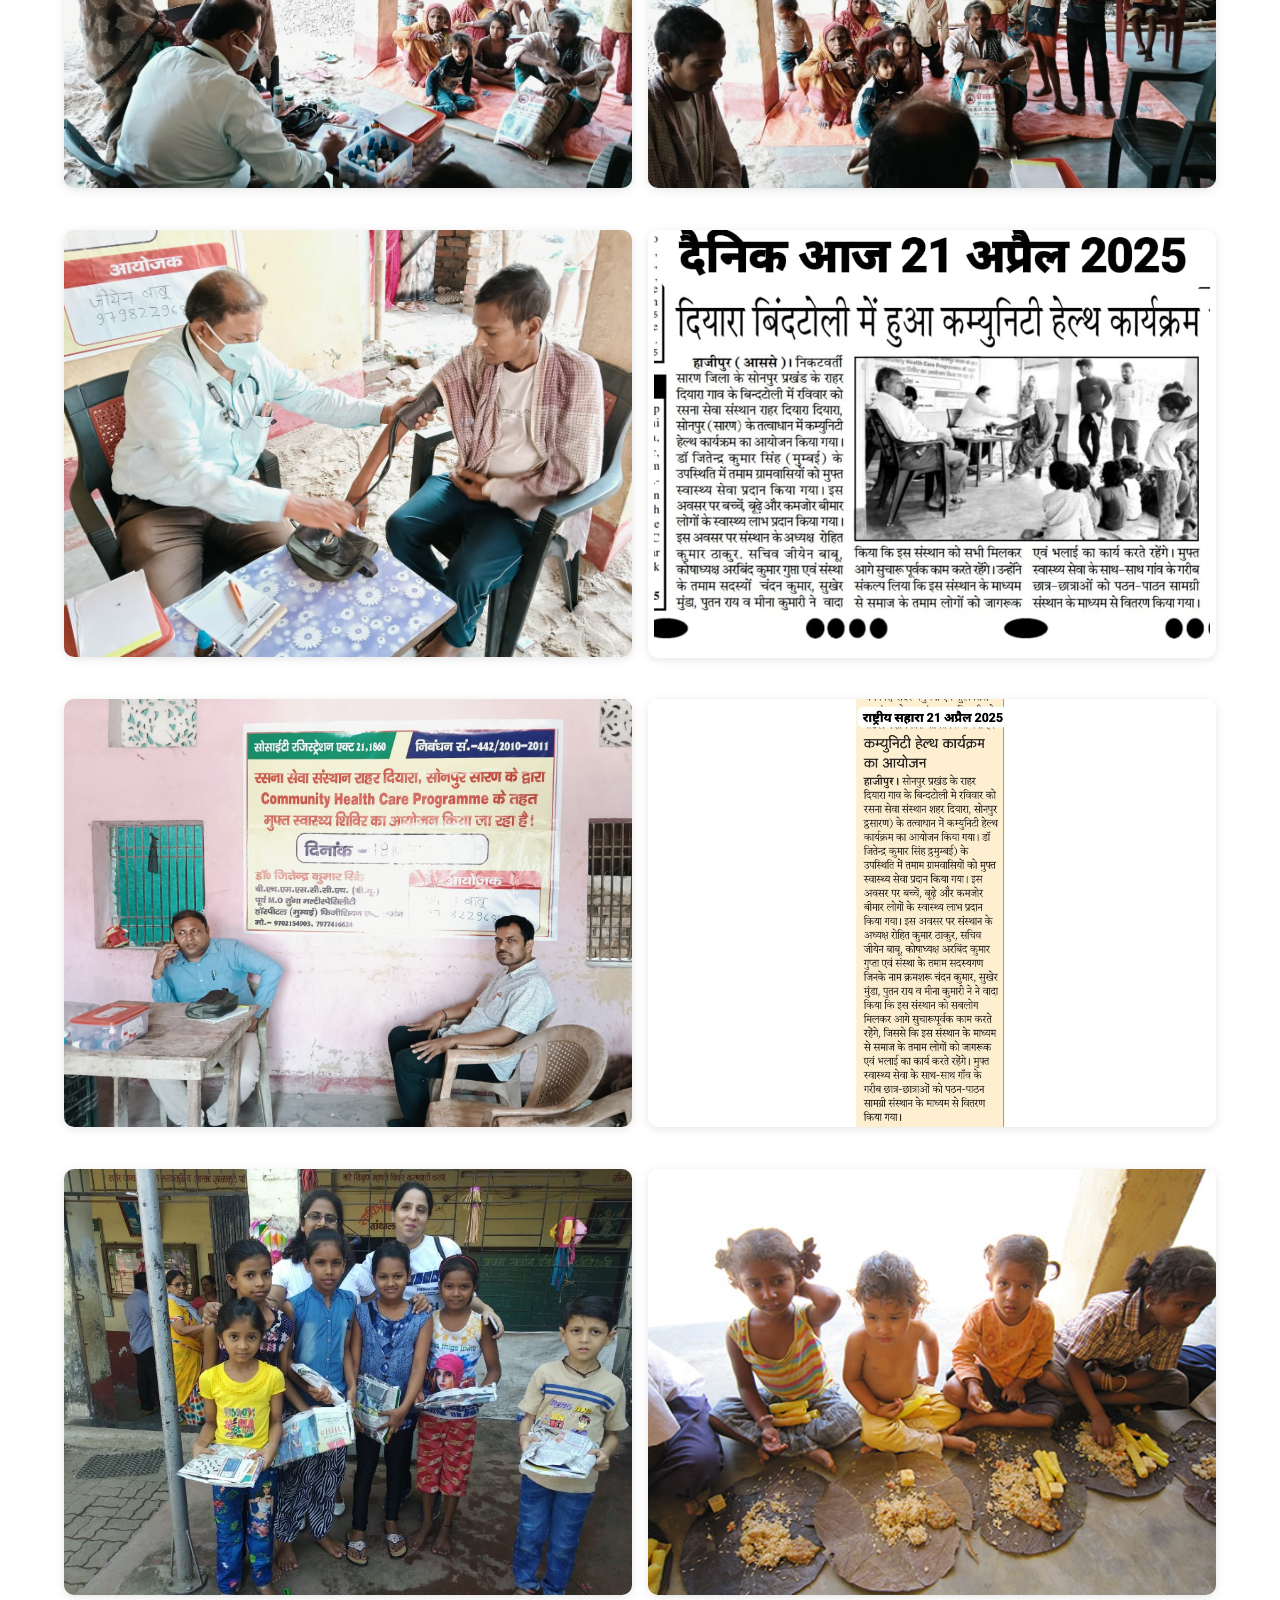
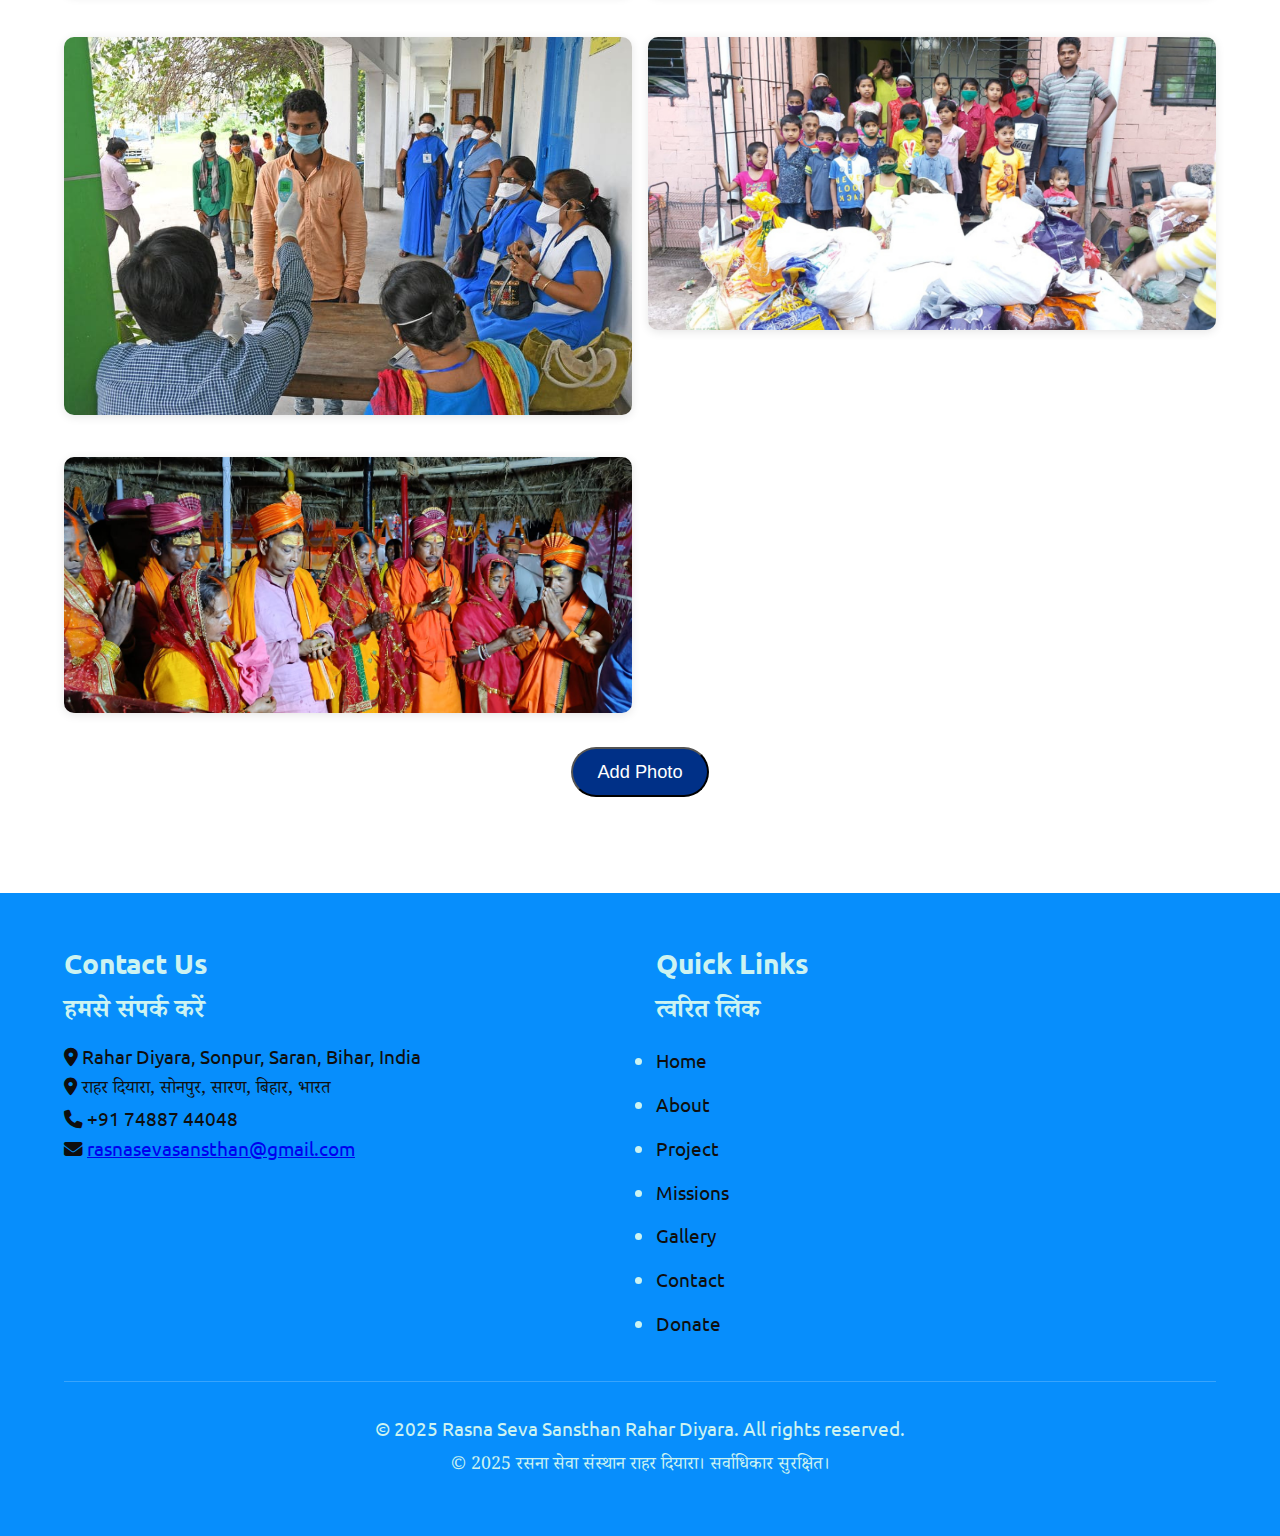
<file: gallery.html>
<!DOCTYPE html>
<html lang="en">
<head>
  <meta charset="UTF-8" />
  <meta name="viewport" content="width=device-width, initial-scale=1.0"/>
  <title>Rasna Seva Sansthan Rahar Diyara - Gallery</title>
  <link rel="stylesheet" href="style.css" />
  <link href="https://fonts.googleapis.com/css2?family=Ubuntu:wght@400;700&family=Noto+Serif+Devanagari:wght@400;700&display=swap" rel="stylesheet">
  <link rel="stylesheet" href="https://cdnjs.cloudflare.com/ajax/libs/font-awesome/6.4.0/css/all.min.css">
</head>
<body>
  <header>
    <div class="navbar">
      <h1 class="logo">Rasna Seva <br> Sansthan</h1>
      <nav>
        <div class="hamburger">☰</div>
        <ul class="nav-links">
          <li><a href="index.html">Home</a></li>
          <li><a href="about.html">About</a></li>
          <li><a href="projects.html">Project</a></li>
          <li><a href="mission.html">Missions</a></li>
          <li><a href="gallery.html" class="active">Gallery</a></li>
          <li><a href="contact.html">Contact</a></li>
          <li><a href="donation.html">Donate</a></li>
        </ul>
      </nav>
    </div>
  </header>

  <section class="gallery-section">
    <div class="gallery-container">
      <h2>Our Gallery</h2>
      <h2 class="hindi">हमारी गैलरी</h2>
      <p>Discover the impact of our initiatives through these moments captured in our work.</p>
      <p class="hindi">हमारे कार्यों में कैद इन पलों के माध्यम से हमारी पहलों का प्रभाव जानें।</p>
      <div class="gallery-grid">
        <div class="gallery-item" data-id="slide7">
          <img src="images/slide7.jpg" alt="Education Program">
        </div>
        <div class="gallery-item" data-id="slide8">
          <img src="images/slide8.jpg" alt="Education Program">
        </div>
        <div class="gallery-item" data-id="slide9">
          <img src="images/slide9.jpg" alt="Education Program">
        </div>
        <div class="gallery-item" data-id="slide14">
          <img src="images/slide14.jpg" alt="Education Program">
        </div>
        <div class="gallery-item" data-id="slide10">
          <img src="images/slide10.jpg" alt="Education Program">
        </div>
        <div class="gallery-item" data-id="slide11">
          <img src="images/slide11.jpg" alt="Education Program">
        </div>
        <div class="gallery-item" data-id="slide12">
          <img src="images/slide12.jpg" alt="Education Program">
        </div>
        <div class="gallery-item" data-id="slide15">
          <img src="images/slide15.jpg" alt="Education Program">
        </div>
        <div class="gallery-item" data-id="slide13">
          <img src="images/slide13.jpg" alt="Education Program">
        </div>
        <div class="gallery-item" data-id="slide16">
          <img src="images/slide16.jpg" alt="Education Program">
        </div>
        <div class="gallery-item" data-id="slide17">
          <img src="images/slide17.jpg" alt="Healthcare Camp">
        </div>
        <div class="gallery-item" data-id="slide18">
          <img src="images/slide18.jpg" alt="Women Empowerment">
        </div>
        <div class="gallery-item" data-id="slide19">
          <img src="images/slide19.jpg" alt="Women Empowerment">
        </div>
        <div class="gallery-item" data-id="slide20">
          <img src="images/slide20.jpg" alt="Social Reform Event">
        </div>
        <div class="gallery-item" data-id="slide20">
          <img src="images/slide37.jpg" alt="Social Reform Event">
        </div>
      </div>
      <div class="upload-section">
        <input type="file" id="photo-upload" accept="image/*" style="display: none;">
        <button class="btn upload-btn">Add Photo</button>
      </div>
    </div>
    <!-- Delete Confirmation Modal -->
    <div class="modal" id="delete-modal">
      <div class="modal-content">
        <p>Are you sure you want to delete this photo?</p>
        <p class="hindi">क्या आप वाकई इस फोटो को हटाना चाहते हैं?</p>
        <div class="modal-buttons">
          <button class="btn modal-btn" id="confirm-delete">Yes</button>
          <button class="btn modal-btn" id="cancel-delete">No</button>
        </div>
      </div>
    </div>
    <!-- Try Again Later Modal -->
    <div class="modal" id="try-again-modal">
      <div class="modal-content">
        <p>Try again later</p>
        <p class="hindi">बाद में पुन: प्रयास करें</p>
        <button class="btn modal-btn" id="try-again-ok">OK</button>
      </div>
    </div>
  </section>

  <footer>
    <div class="footer-content">
      <div class="footer-section">
        <h3>Contact Us</h3>
        <h3 class="hindi">हमसे संपर्क करें</h3>
        <p><i class="fas fa-map-marker-alt"></i> Rahar Diyara, Sonpur, Saran, Bihar, India</p>
        <p class="hindi"><i class="fas fa-map-marker-alt"></i> राहर दियारा, सोनपुर, सारण, बिहार, भारत</p>
        <p><i class="fas fa-phone"></i> +91 74887 44048</p>
        <p><i class="fas fa-envelope"></i> <a href="mailto:rasnasevasansthan@gmail.com" class="email-link">rasnasevasansthan@gmail.com</a></p>
      </div>
      <div class="footer-section">
        <h3>Quick Links</h3>
        <h3 class="hindi">त्वरित लिंक</h3>
        <ul>
          <li><a href="index.html">Home</a></li>
          <li><a href="about.html">About</a></li>
          <li><a href="projects.html">Project</a></li>
          <li><a href="mission.html">Missions</a></li>
          <li><a href="gallery.html">Gallery</a></li>
          <li><a href="contact.html">Contact</a></li>
          <li><a href="donation.html">Donate</a></li>
        </ul>
      </div>
    </div>
    <div class="footer-bottom">
      <p>© 2025 Rasna Seva Sansthan Rahar Diyara. All rights reserved.</p>
      <p class="hindi">© 2025 रसना सेवा संस्थान राहर दियारा। सर्वाधिकार सुरक्षित।</p>
    </div>
  </footer>

  <script>
    // Hamburger menu toggle
    document.querySelector('.hamburger').addEventListener('click', () => {
      document.querySelector('.nav-links').classList.toggle('active');
    });

    // Password for add/delete
    const CORRECT_PASSWORD = '4564';

    // Photo upload functionality
    const uploadInput = document.getElementById('photo-upload');
    const uploadBtn = document.querySelector('.upload-btn');
    const galleryGrid = document.querySelector('.gallery-grid');
    const tryAgainModal = document.getElementById('try-again-modal');
    const tryAgainOk = document.getElementById('try-again-ok');

    // Load photos from LocalStorage on page load
    function loadPhotos() {
      const photos = JSON.parse(localStorage.getItem('galleryPhotos') || '[]');
      photos.forEach(photo => {
        const galleryItem = document.createElement('div');
        galleryItem.classList.add('gallery-item');
        galleryItem.setAttribute('data-id', photo.id);
        galleryItem.innerHTML = `<img src="${photo.src}" alt="Uploaded Photo">`;
        galleryGrid.prepend(galleryItem);
        attachLongPressEvent(galleryItem);
      });
    }

    // Call loadPhotos on page load
    loadPhotos();

    uploadBtn.addEventListener('click', () => {
      const password = prompt('Enter 4-digit password to add photo:');
      if (password === CORRECT_PASSWORD) {
        uploadInput.click();
      } else {
        tryAgainModal.style.display = 'flex';
      }
    });

    uploadInput.addEventListener('change', (e) => {
      const file = e.target.files[0];
      if (file) {
        const reader = new FileReader();
        reader.onload = (event) => {
          const imgSrc = event.target.result;
          const uniqueId = `uploaded-${Date.now()}`;
          const galleryItem = document.createElement('div');
          galleryItem.classList.add('gallery-item');
          galleryItem.setAttribute('data-id', uniqueId);
          galleryItem.innerHTML = `<img src="${imgSrc}" alt="Uploaded Photo">`;
          galleryGrid.prepend(galleryItem);
          attachLongPressEvent(galleryItem);

          // Save to LocalStorage
          const photos = JSON.parse(localStorage.getItem('galleryPhotos') || '[]');
          photos.unshift({ id: uniqueId, src: imgSrc });
          localStorage.setItem('galleryPhotos', JSON.stringify(photos));

          // Reset input
          uploadInput.value = '';
        };
        reader.readAsDataURL(file);
      }
    });

    // Long press detection
    let longPressTimer;
    const longPressDuration = 500; // 500ms for long press

    function attachLongPressEvent(item) {
      const img = item.querySelector('img');
      let isLongPress = false;

      const startPress = () => {
        isLongPress = false;
        longPressTimer = setTimeout(() => {
          isLongPress = true;
          showDeleteModal(item);
        }, longPressDuration);
      };

      const endPress = () => {
        clearTimeout(longPressTimer);
      };

      // For touch devices
      img.addEventListener('touchstart', startPress);
      img.addEventListener('touchend', endPress);
      img.addEventListener('touchcancel', endPress);

      // For desktop (click as fallback)
      img.addEventListener('mousedown', startPress);
      img.addEventListener('mouseup', endPress);
      img.addEventListener('mouseleave', endPress);
    }

    // Attach long press to existing gallery items
    document.querySelectorAll('.gallery-item').forEach(attachLongPressEvent);

    // Delete modal functionality
    const deleteModal = document.getElementById('delete-modal');
    const confirmDelete = document.getElementById('confirm-delete');
    const cancelDelete = document.getElementById('cancel-delete');
    let itemToDelete = null;

    function showDeleteModal(item) {
      itemToDelete = item;
      deleteModal.style.display = 'flex';
    }

    confirmDelete.addEventListener('click', () => {
      deleteModal.style.display = 'none';
      const password = prompt('Enter 4-digit password to delete photo:');
      if (password === CORRECT_PASSWORD) {
        if (itemToDelete) {
          const itemId = itemToDelete.getAttribute('data-id');
          // Remove from LocalStorage if it's an uploaded photo
          const photos = JSON.parse(localStorage.getItem('galleryPhotos') || '[]');
          const updatedPhotos = photos.filter(photo => photo.id !== itemId);
          localStorage.setItem('galleryPhotos', JSON.stringify(updatedPhotos));
          // Remove from DOM
          itemToDelete.remove();
          itemToDelete = null;
        }
      } else {
        tryAgainModal.style.display = 'flex';
      }
    });

    cancelDelete.addEventListener('click', () => {
      itemToDelete = null;
      deleteModal.style.display = 'none';
    });

    // Try again modal functionality
    tryAgainOk.addEventListener('click', () => {
      tryAgainModal.style.display = 'none';
    });
  </script>
</body>
</html>
</file>
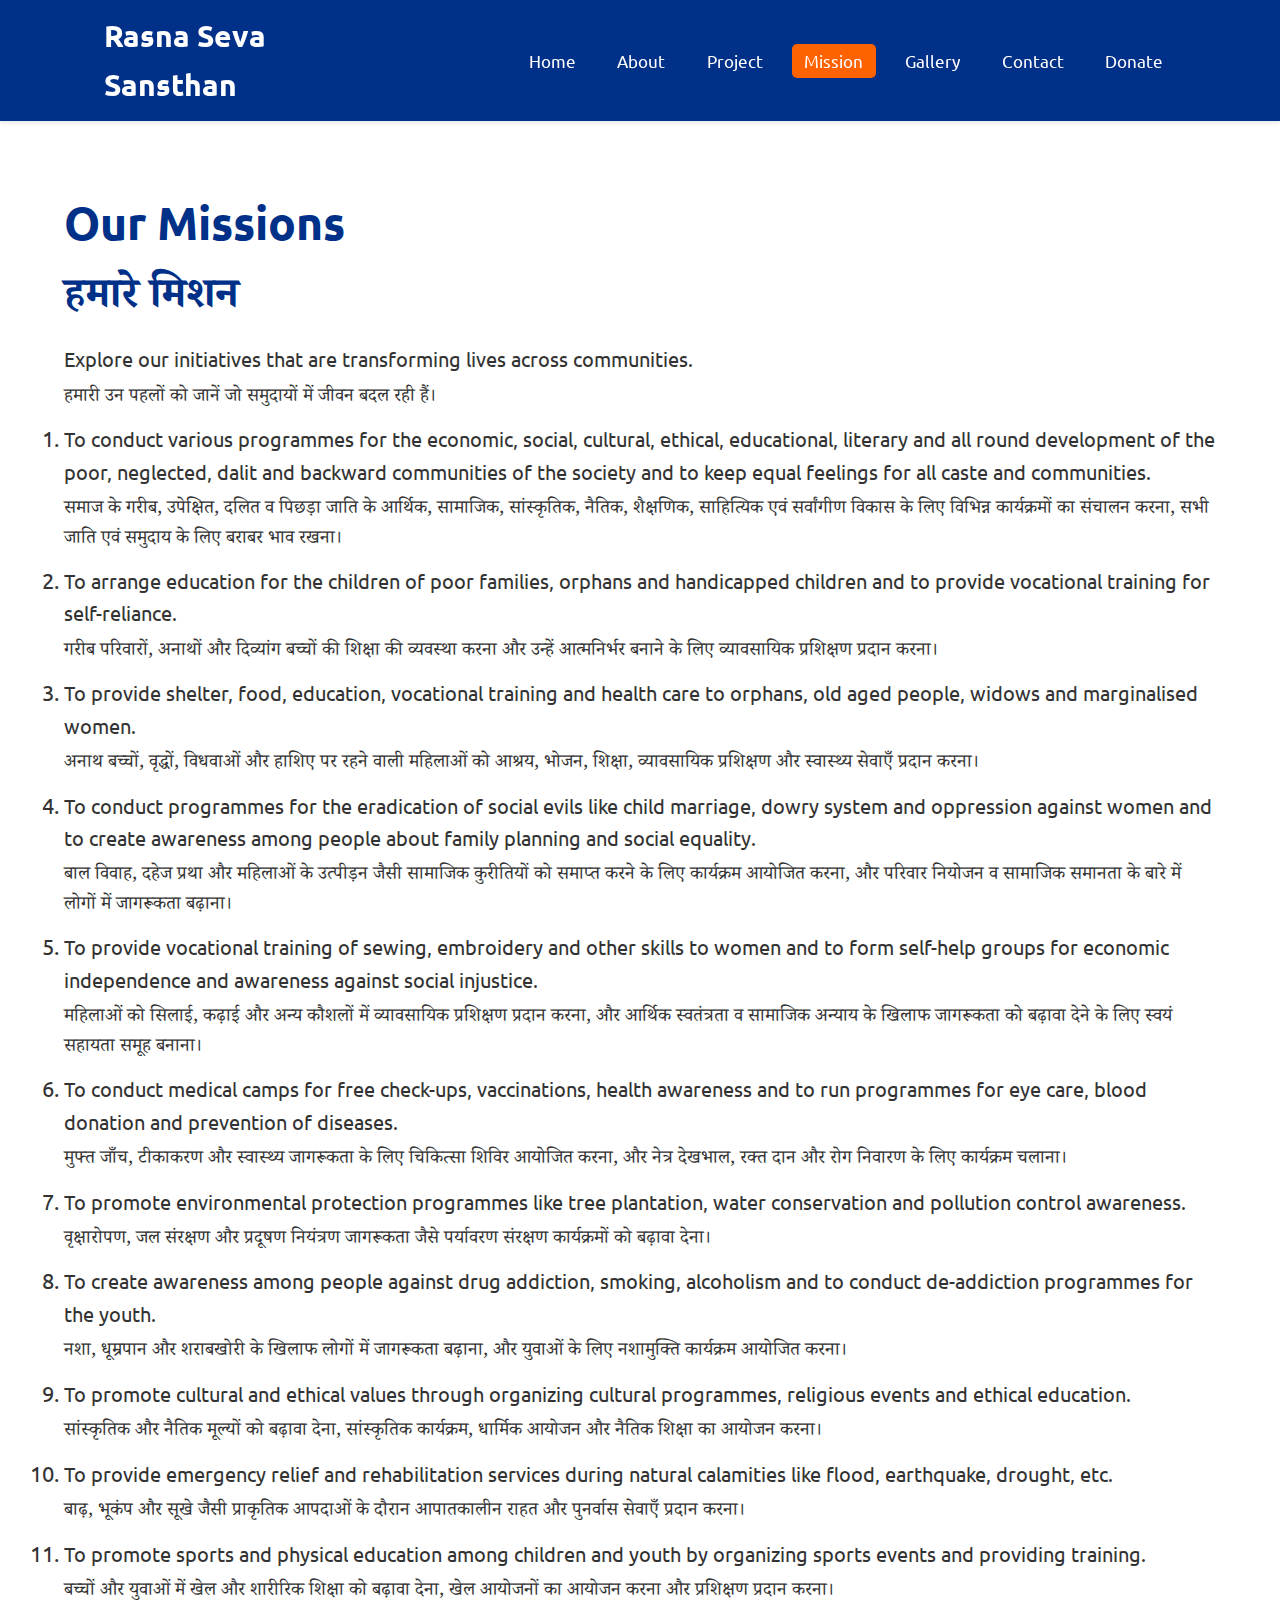
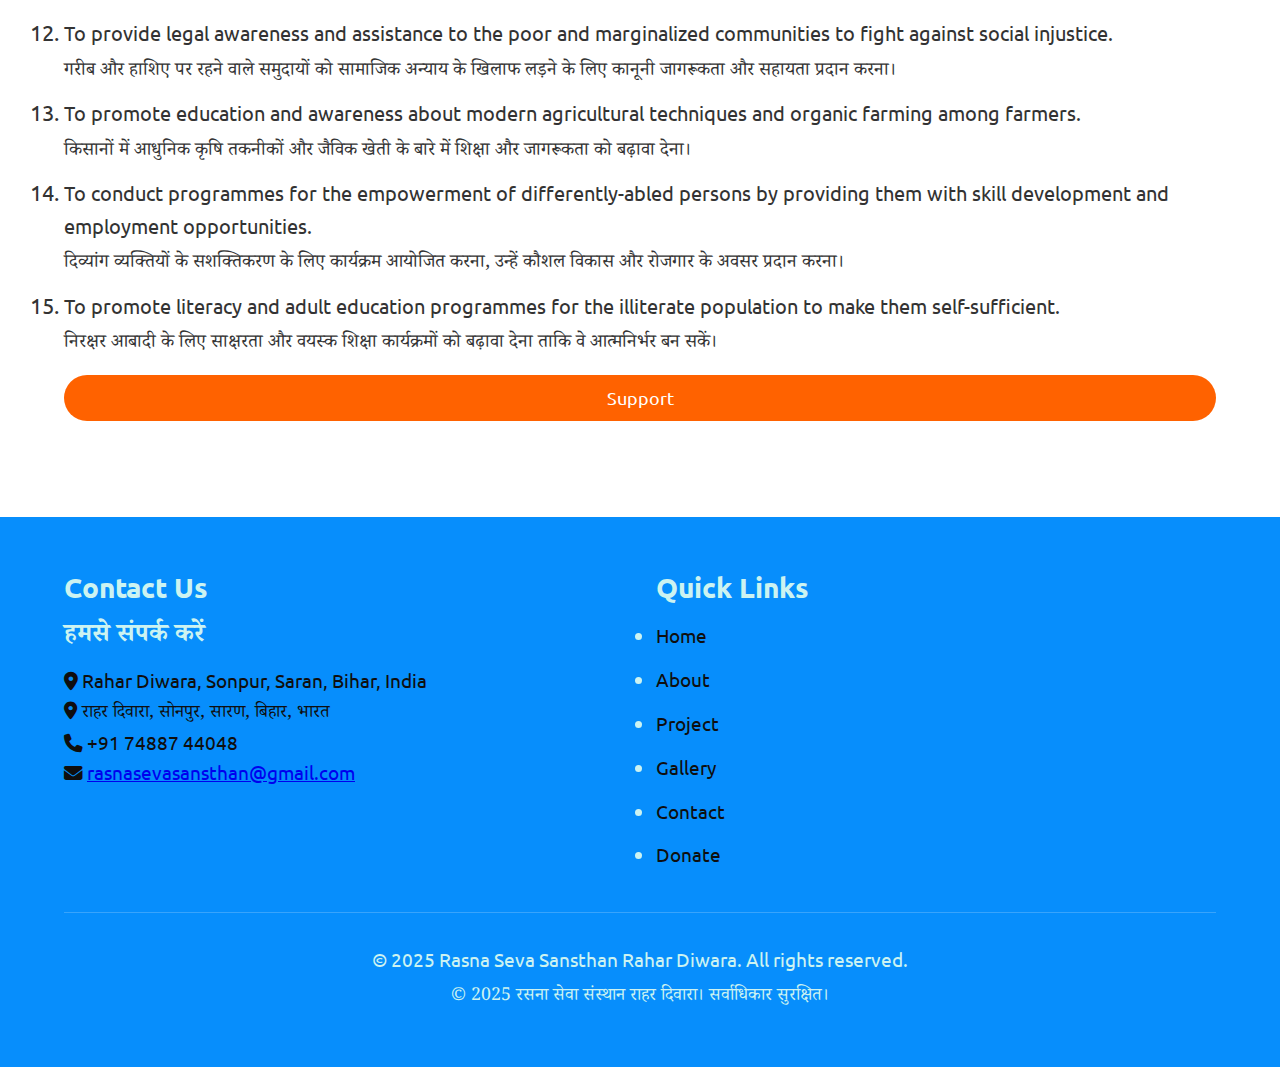
<file: mission.html>
<!DOCTYPE html>
<html lang="en">
<head>
  <meta charset="UTF-8" />
  <meta name="viewport" content="width=device-width, initial-scale=1.0"/>
  <title>Rasna Seva Sansthan Rahar Diwara - Projects</title>
  <link rel="stylesheet" href="style.css" />
  <link href="https://fonts.googleapis.com/css2?family=Ubuntu:wght@400;700&family=Noto+Serif+Devanagari:wght@400;700&display=swap" rel="stylesheet">
  <link rel="stylesheet" href="https://cdnjs.cloudflare.com/ajax/libs/font-awesome/6.4.0/css/all.min.css">
</head>
<body>
  <header>
    <div class="navbar">
      <h1 class="logo">Rasna Seva <br> Sansthan</h1>
      <nav>
        <div class="hamburger">☰</div>
        <ul class="nav-links">
            <li><a href="index.html">Home</a></li>
            <li><a href="about.html">About</a></li>
            <li><a href="projects.html">Project</a></li>
            <li><a href="mission.html" class="active">Mission</a></li>
            <li><a href="gallery.html">Gallery</a></li>
            <li><a href="contact.html">Contact</a></li>
            <li><a href="donation.html">Donate</a></li>
        </ul>
      </nav>
    </div>
  </header>

  <section class="projects-section">
    <div class="projects-container">
      <h2>Our Missions</h2>
      <h2 class="hindi">हमारे मिशन</h2>
      <p>Explore our initiatives that are transforming lives across communities.</p>
      <p class="hindi">हमारी उन पहलों को जानें जो समुदायों में जीवन बदल रही हैं।</p>
      <div class="project-item">
        <ol class="mission-list">
          <li>
            <p>To conduct various programmes for the economic, social, cultural, ethical, educational, literary and all round development of the poor, neglected, dalit and backward communities of the society and to keep equal feelings for all caste and communities.</p>
            <p class="hindi">समाज के गरीब, उपेक्षित, दलित व पिछड़ा जाति के आर्थिक, सामाजिक, सांस्कृतिक, नैतिक, शैक्षणिक, साहित्यिक एवं सर्वांगीण विकास के लिए विभिन्न कार्यक्रमों का संचालन करना, सभी जाति एवं समुदाय के लिए बराबर भाव रखना।</p>
          </li>
          <li>
            <p>To arrange education for the children of poor families, orphans and handicapped children and to provide vocational training for self-reliance.</p>
            <p class="hindi">गरीब परिवारों, अनाथों और दिव्यांग बच्चों की शिक्षा की व्यवस्था करना और उन्हें आत्मनिर्भर बनाने के लिए व्यावसायिक प्रशिक्षण प्रदान करना।</p>
          </li>
          <li>
            <p>To provide shelter, food, education, vocational training and health care to orphans, old aged people, widows and marginalised women.</p>
            <p class="hindi">अनाथ बच्चों, वृद्धों, विधवाओं और हाशिए पर रहने वाली महिलाओं को आश्रय, भोजन, शिक्षा, व्यावसायिक प्रशिक्षण और स्वास्थ्य सेवाएँ प्रदान करना।</p>
          </li>
          <li>
            <p>To conduct programmes for the eradication of social evils like child marriage, dowry system and oppression against women and to create awareness among people about family planning and social equality.</p>
            <p class="hindi">बाल विवाह, दहेज प्रथा और महिलाओं के उत्पीड़न जैसी सामाजिक कुरीतियों को समाप्त करने के लिए कार्यक्रम आयोजित करना, और परिवार नियोजन व सामाजिक समानता के बारे में लोगों में जागरूकता बढ़ाना।</p>
          </li>
          <li>
            <p>To provide vocational training of sewing, embroidery and other skills to women and to form self-help groups for economic independence and awareness against social injustice.</p>
            <p class="hindi">महिलाओं को सिलाई, कढ़ाई और अन्य कौशलों में व्यावसायिक प्रशिक्षण प्रदान करना, और आर्थिक स्वतंत्रता व सामाजिक अन्याय के खिलाफ जागरूकता को बढ़ावा देने के लिए स्वयं सहायता समूह बनाना।</p>
          </li>
          <li>
            <p>To conduct medical camps for free check-ups, vaccinations, health awareness and to run programmes for eye care, blood donation and prevention of diseases.</p>
            <p class="hindi">मुफ्त जाँच, टीकाकरण और स्वास्थ्य जागरूकता के लिए चिकित्सा शिविर आयोजित करना, और नेत्र देखभाल, रक्त दान और रोग निवारण के लिए कार्यक्रम चलाना।</p>
          </li>
          <li>
            <p>To promote environmental protection programmes like tree plantation, water conservation and pollution control awareness.</p>
            <p class="hindi">वृक्षारोपण, जल संरक्षण और प्रदूषण नियंत्रण जागरूकता जैसे पर्यावरण संरक्षण कार्यक्रमों को बढ़ावा देना।</p>
          </li>
          <li>
            <p>To create awareness among people against drug addiction, smoking, alcoholism and to conduct de-addiction programmes for the youth.</p>
            <p class="hindi">नशा, धूम्रपान और शराबखोरी के खिलाफ लोगों में जागरूकता बढ़ाना, और युवाओं के लिए नशामुक्ति कार्यक्रम आयोजित करना।</p>
          </li>
          <li>
            <p>To promote cultural and ethical values through organizing cultural programmes, religious events and ethical education.</p>
            <p class="hindi">सांस्कृतिक और नैतिक मूल्यों को बढ़ावा देना, सांस्कृतिक कार्यक्रम, धार्मिक आयोजन और नैतिक शिक्षा का आयोजन करना।</p>
          </li>
          <li>
            <p>To provide emergency relief and rehabilitation services during natural calamities like flood, earthquake, drought, etc.</p>
            <p class="hindi">बाढ़, भूकंप और सूखे जैसी प्राकृतिक आपदाओं के दौरान आपातकालीन राहत और पुनर्वास सेवाएँ प्रदान करना।</p>
          </li>
          <li>
            <p>To promote sports and physical education among children and youth by organizing sports events and providing training.</p>
            <p class="hindi">बच्चों और युवाओं में खेल और शारीरिक शिक्षा को बढ़ावा देना, खेल आयोजनों का आयोजन करना और प्रशिक्षण प्रदान करना।</p>
          </li>
          <li>
            <p>To provide legal awareness and assistance to the poor and marginalized communities to fight against social injustice.</p>
            <p class="hindi">गरीब और हाशिए पर रहने वाले समुदायों को सामाजिक अन्याय के खिलाफ लड़ने के लिए कानूनी जागरूकता और सहायता प्रदान करना।</p>
          </li>
          <li>
            <p>To promote education and awareness about modern agricultural techniques and organic farming among farmers.</p>
            <p class="hindi">किसानों में आधुनिक कृषि तकनीकों और जैविक खेती के बारे में शिक्षा और जागरूकता को बढ़ावा देना।</p>
          </li>
          <li>
            <p>To conduct programmes for the empowerment of differently-abled persons by providing them with skill development and employment opportunities.</p>
            <p class="hindi">दिव्यांग व्यक्तियों के सशक्तिकरण के लिए कार्यक्रम आयोजित करना, उन्हें कौशल विकास और रोजगार के अवसर प्रदान करना।</p>
          </li>
          <li>
            <p>To promote literacy and adult education programmes for the illiterate population to make them self-sufficient.</p>
            <p class="hindi">निरक्षर आबादी के लिए साक्षरता और वयस्क शिक्षा कार्यक्रमों को बढ़ावा देना ताकि वे आत्मनिर्भर बन सकें।</p>
          </li>
        </ol>
        <div class="button-group">
          <a href="donation.html" class="btn">Support</a>
        </div>
      </div>
    </div>
  </section>

  <footer>
    <div class="footer-content">
        <div class="footer-section">
            <h3>Contact Us</h3>
            <h3 class="hindi">हमसे संपर्क करें</h3>
            <p><i class="fas fa-map-marker-alt"></i> Rahar Diwara, Sonpur, Saran, Bihar, India</p>
            <p class="hindi"><i class="fas fa-map-marker-alt"></i> राहर दिवारा, सोनपुर, सारण, बिहार, भारत</p>
            <p><i class="fas fa-phone"></i> +91 74887 44048</p>
            <p><i class="fas fa-envelope"></i> <a href="mailto:rasnasevasansthan@gmail.com" class="email-link">rasnasevasansthan@gmail.com</a></p>
          </div>
      <div class="footer-section">
        <h3>Quick Links</h3>
        <ul>
            <li><a href="index.html">Home</a></li>
            <li><a href="about.html">About</a></li>
            <li><a href="projects.html">Project</a></li>
            <li><a href="gallery.html">Gallery</a></li>
            <li><a href="contact.html">Contact</a></li>
            <li><a href="donation.html">Donate</a></li>
        </ul>
      </div>
      
      
    </div>
    <div class="footer-bottom">
      <p>© 2025 Rasna Seva Sansthan Rahar Diwara. All rights reserved.</p>
      <p class="hindi">© 2025 रसना सेवा संस्थान राहर दिवारा। सर्वाधिकार सुरक्षित।</p>
    </div>
  </footer>

  <script>
    // Hamburger menu toggle
    document.querySelector('.hamburger').addEventListener('click', () => {
      document.querySelector('.nav-links').classList.toggle('active');
    });
  </script>
</body>
</html>
</file>
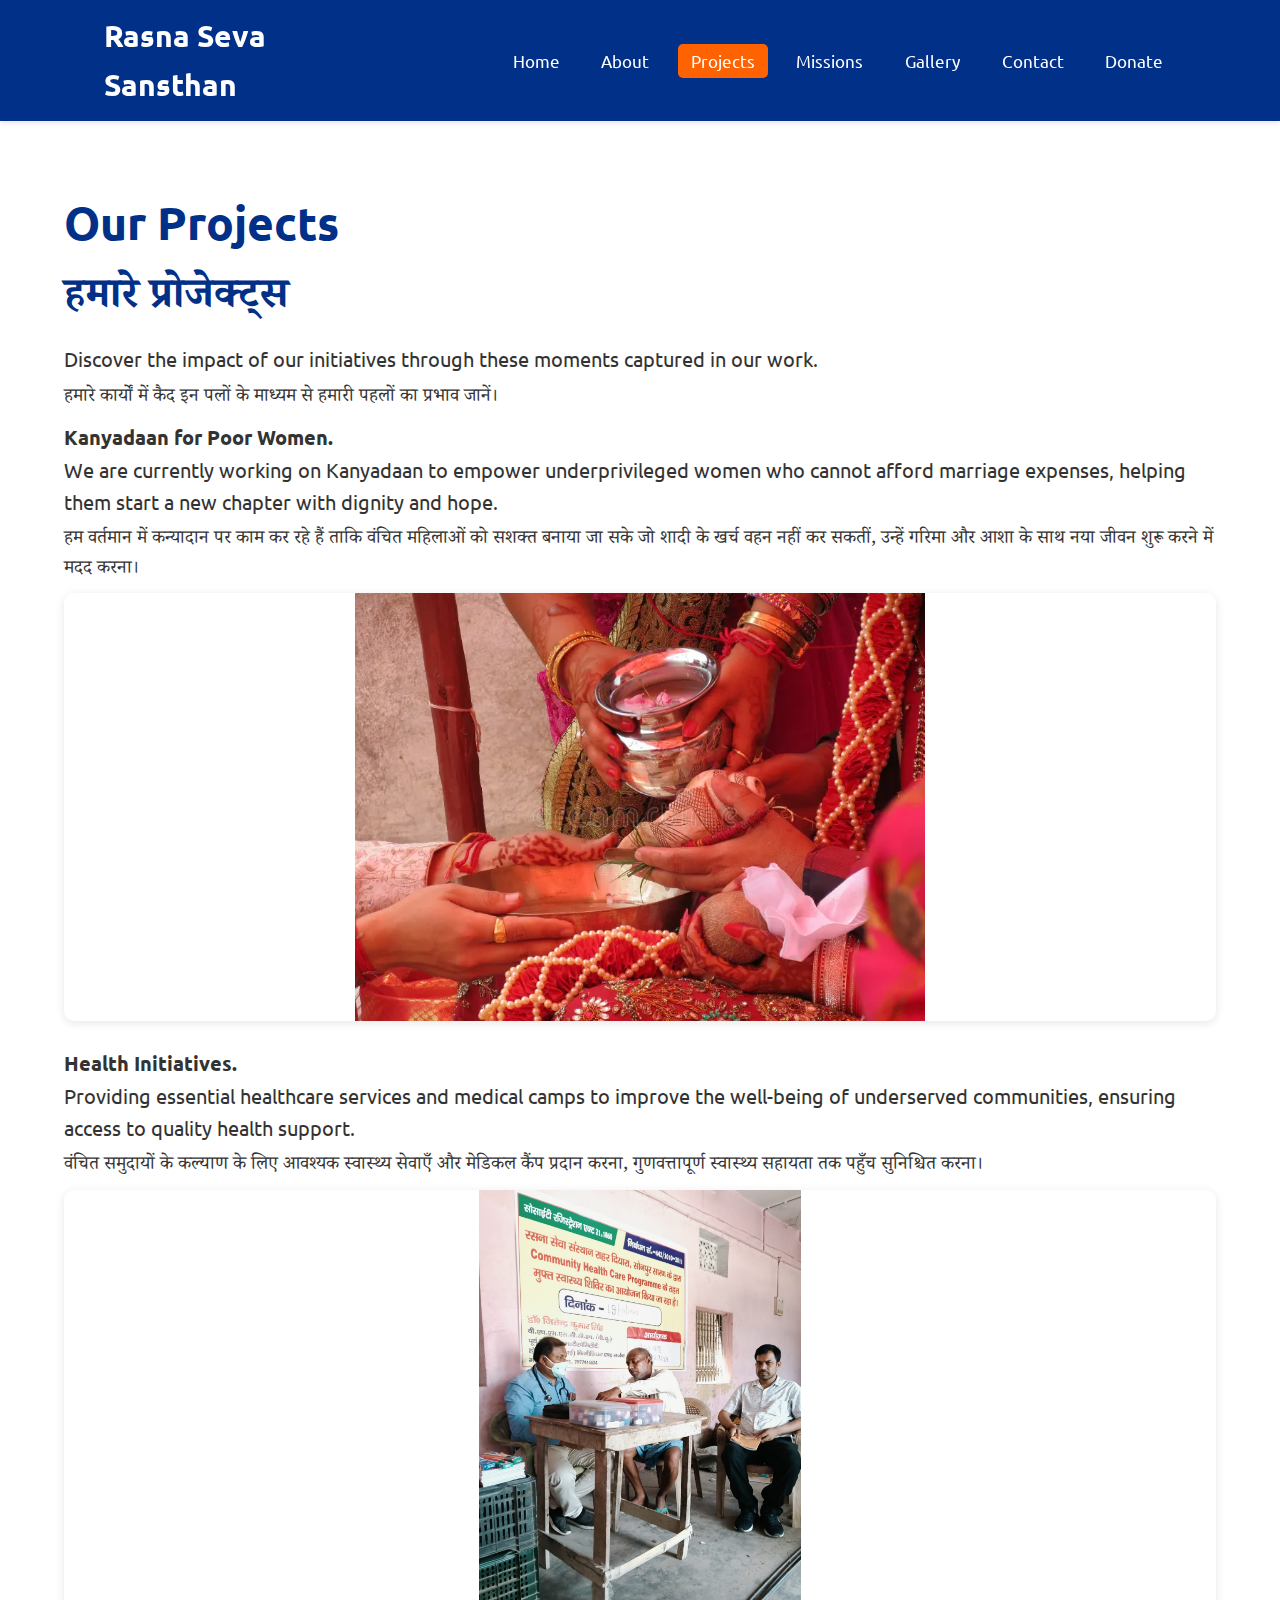
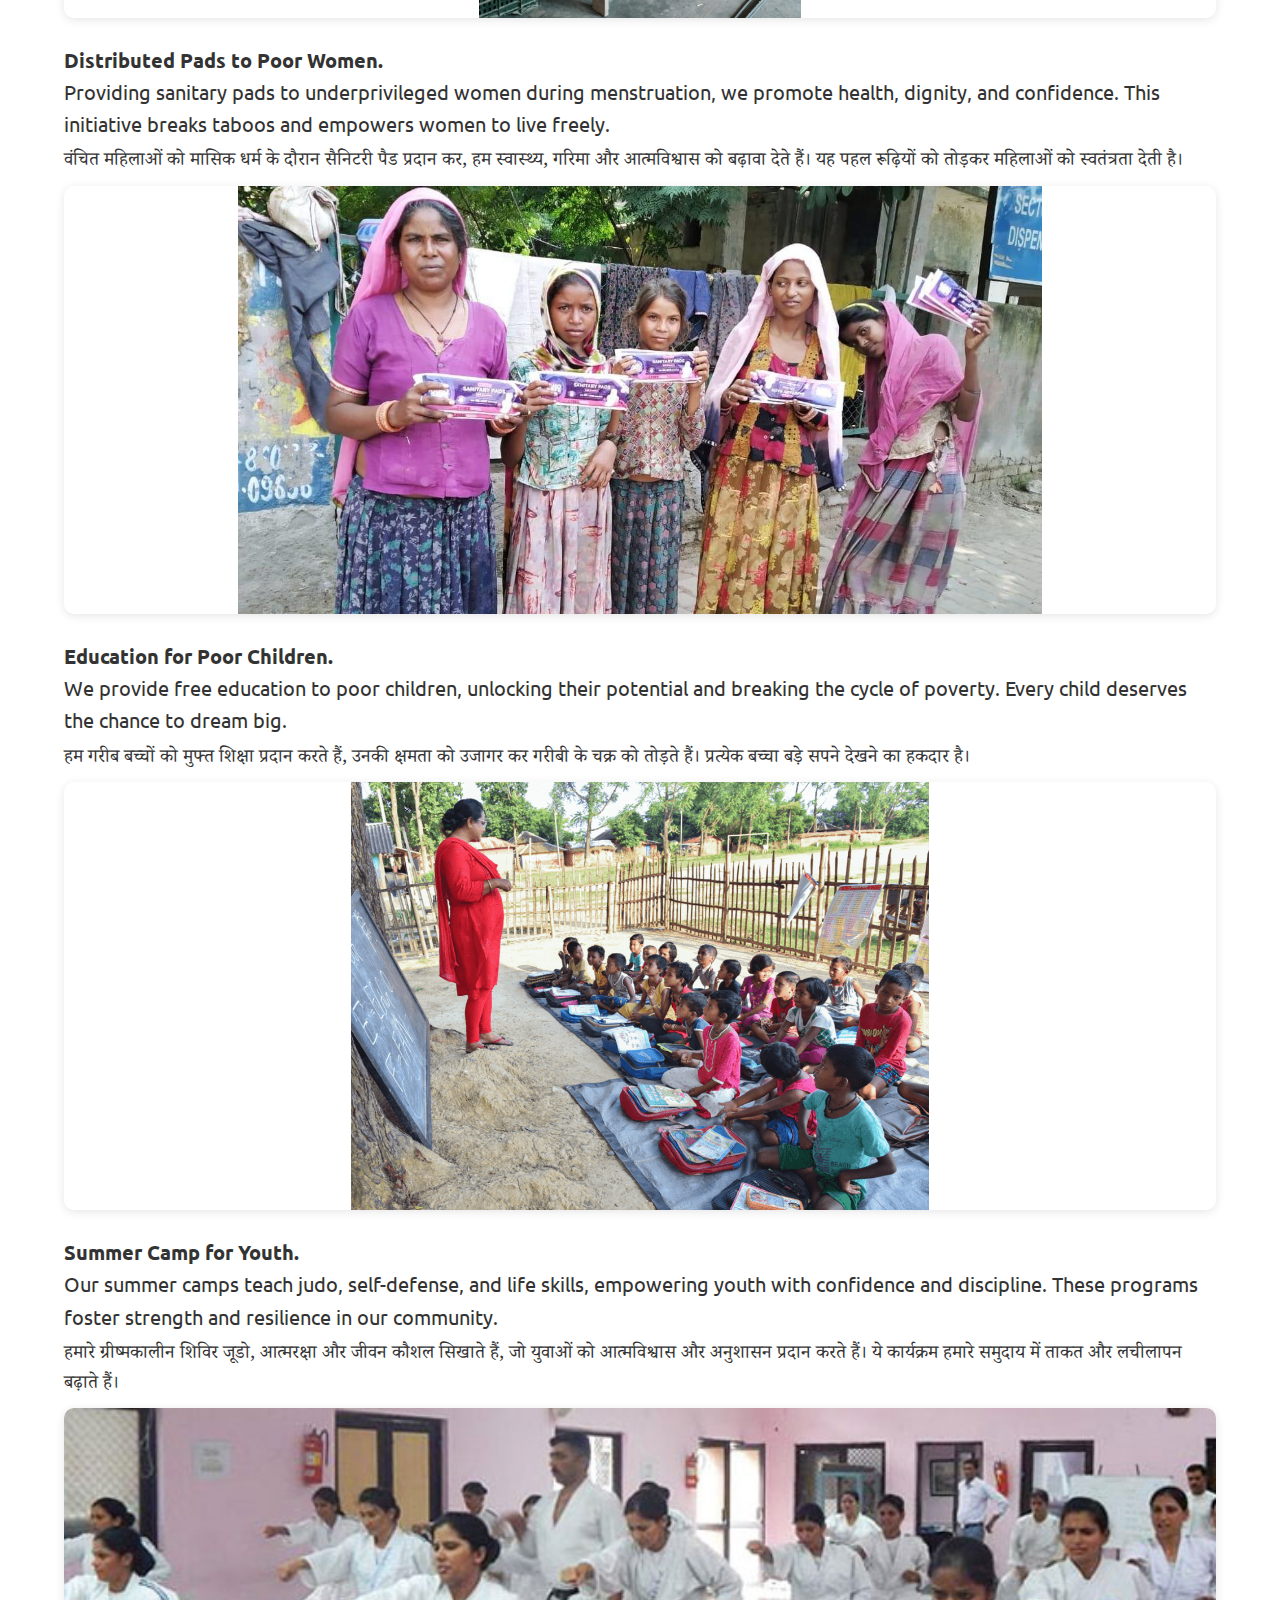
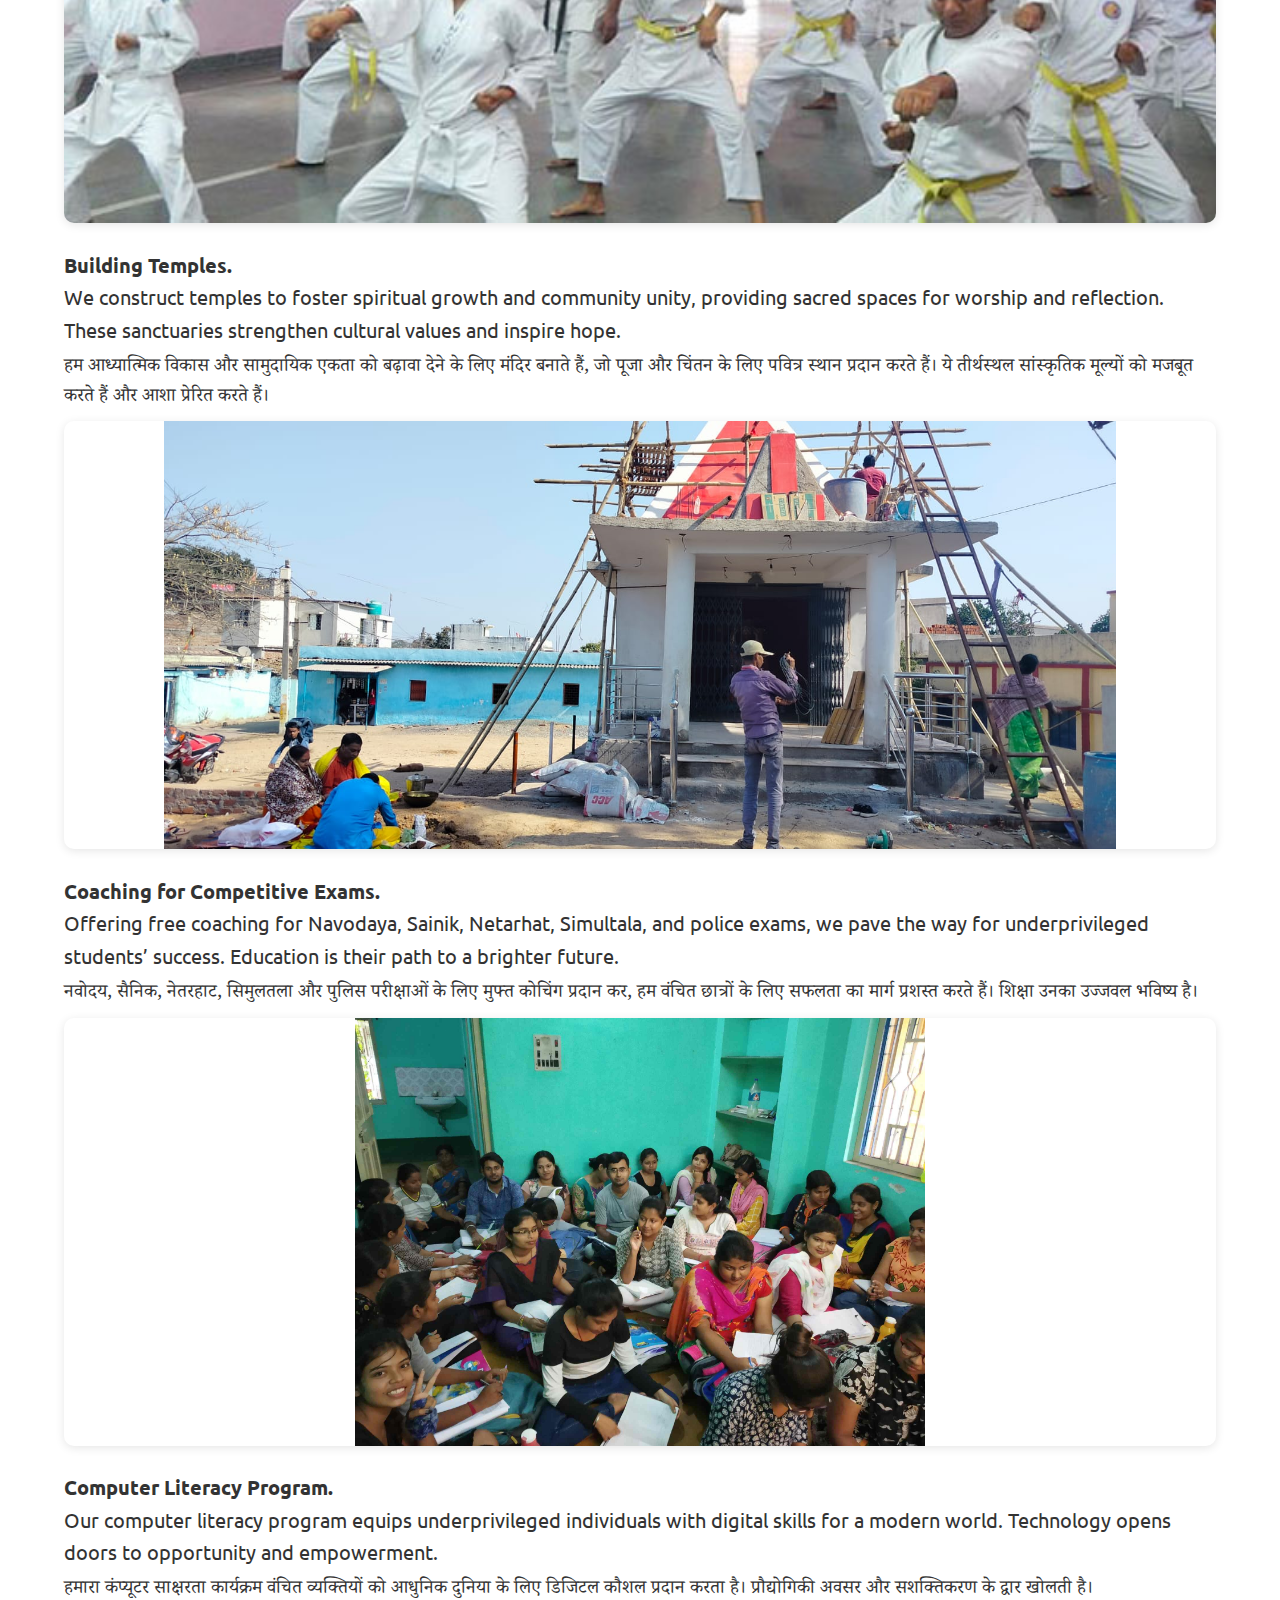
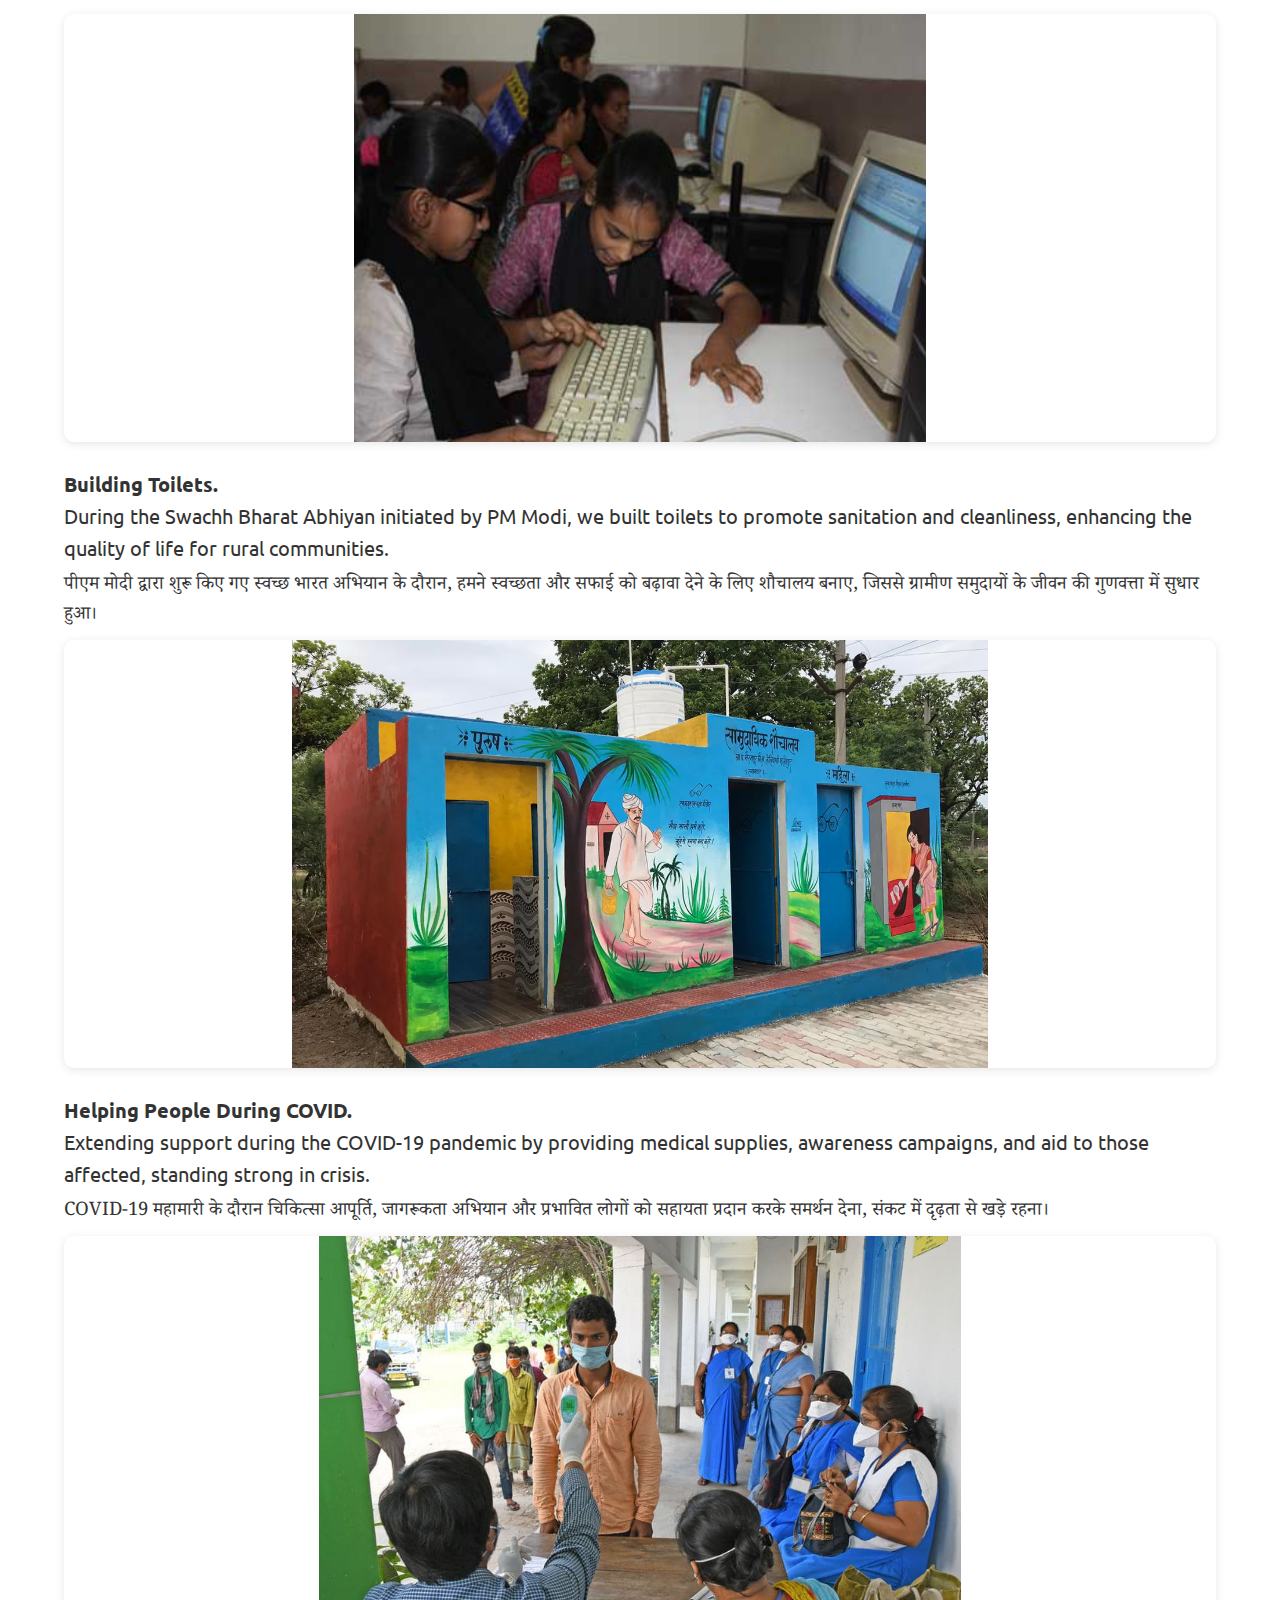
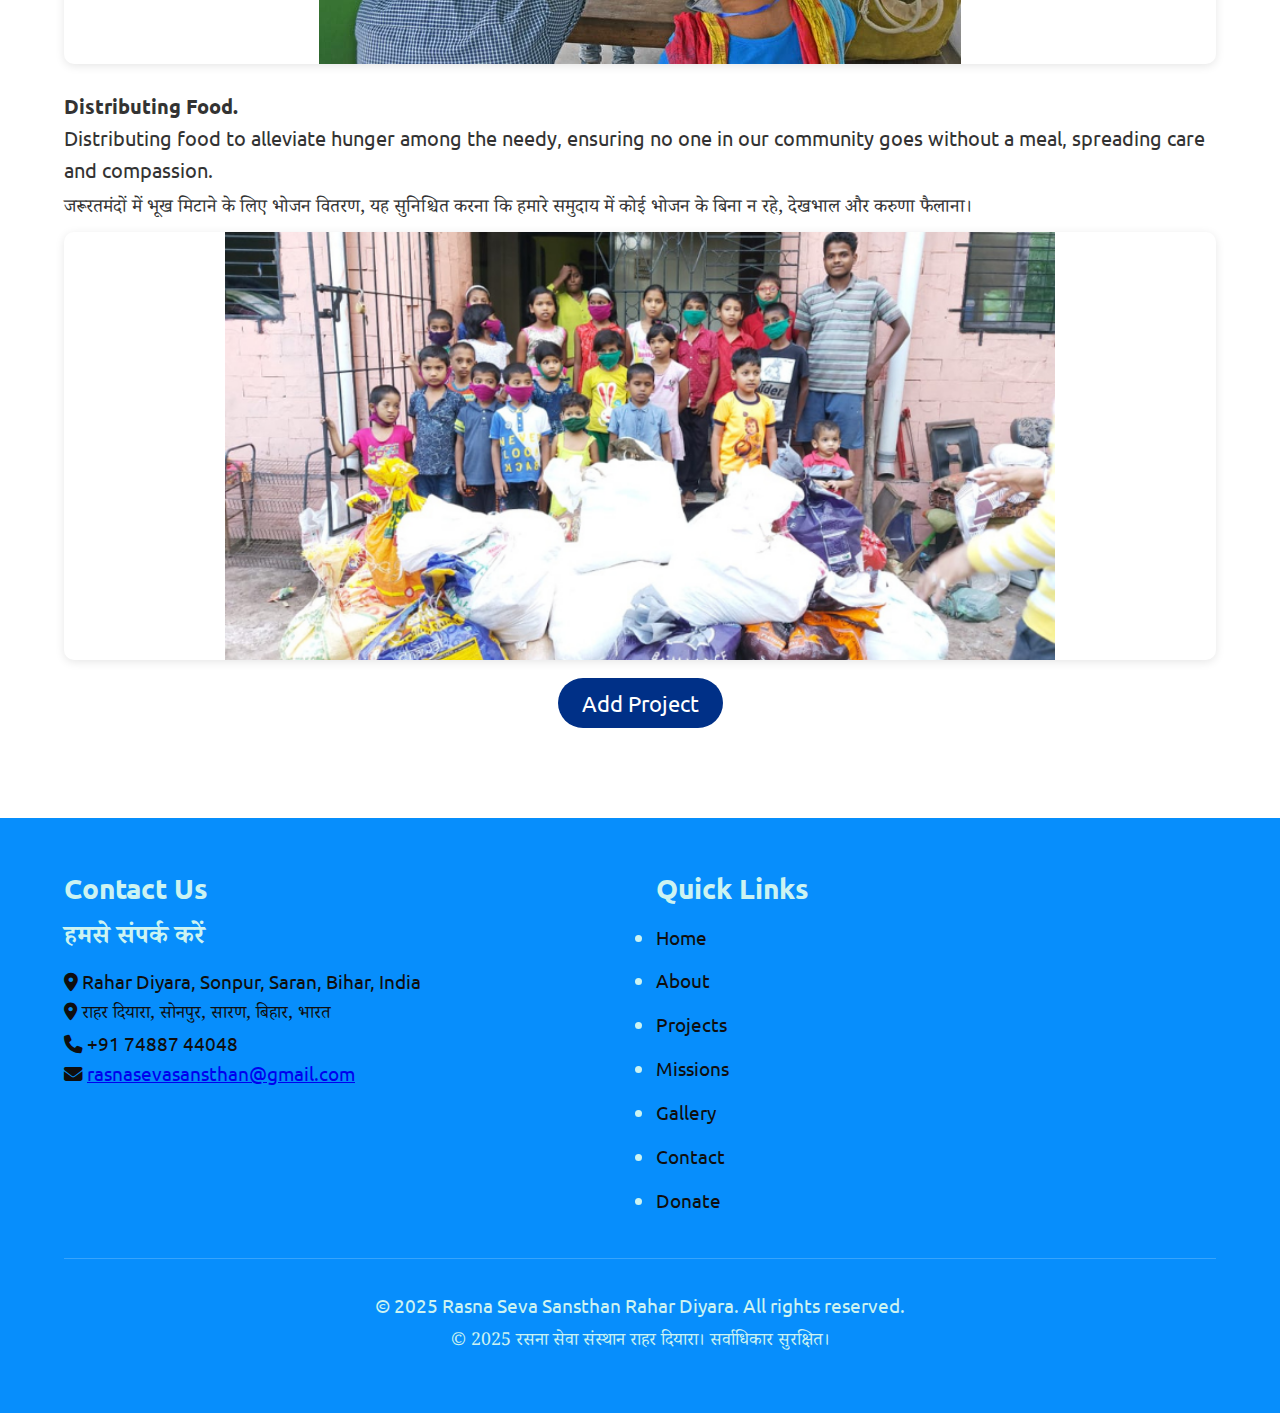
<file: projects.html>
<!DOCTYPE html>
<html lang="en">
<head>
  <meta charset="UTF-8" />
  <meta name="viewport" content="width=device-width, initial-scale=1.0"/>
  <title>Rasna Seva Sansthan Rahar Diyara - Projects</title>
  <link rel="stylesheet" href="style.css" />
  <link href="https://fonts.googleapis.com/css2?family=Ubuntu:wght@400;700&family=Noto+Serif+Devanagari:wght@400;700&display=swap" rel="stylesheet">
  <link rel="stylesheet" href="https://cdnjs.cloudflare.com/ajax/libs/font-awesome/6.4.0/css/all.min.css">
  <style>
    .file-input {
      display: block;
      margin: 1rem auto;
      padding: 0.5rem;
      border: 1px solid #ccc;
      border-radius: 5px;
      font-size: calc(1rem + 0.2vw);
    }
    .form-label {
      display: block;
      font-size: calc(1.1rem + 0.2vw);
      margin-bottom: 0.5rem;
      color: #003087;
    }
    .form-label.hindi {
      font-size: calc(1rem + 0.2vw);
    }
  </style>
</head>
<body>
  <header>
    <div class="navbar">
      <h1 class="logo">Rasna Seva <br> Sansthan</h1>
      <nav>
        <div class="hamburger">☰</div>
        <ul class="nav-links">
          <li><a href="index.html">Home</a></li>
          <li><a href="about.html">About</a></li>
          <li><a href="projects.html" class="active">Projects</a></li>
          <li><a href="mission.html">Missions</a></li>
          <li><a href="gallery.html">Gallery</a></li>
          <li><a href="contact.html">Contact</a></li>
          <li><a href="donation.html">Donate</a></li>
        </ul>
      </nav>
    </div>
  </header>

  <section class="gallery-section">
    <div class="gallery-container">
      <h2>Our Projects</h2>
      <h2 class="hindi">हमारे प्रोजेक्ट्स</h2>
      <p>Discover the impact of our initiatives through these moments captured in our work.</p>
      <p class="hindi">हमारे कार्यों में कैद इन पलों के माध्यम से हमारी पहलों का प्रभाव जानें।</p>
      <div class="gallery-item" data-id="kanyadaan">
        <p><b>Kanyadaan for Poor Women.</b> <br> We are currently working on Kanyadaan to empower underprivileged women who cannot afford marriage expenses, helping them start a new chapter with dignity and hope.</p>
        <p class="hindi">हम वर्तमान में कन्यादान पर काम कर रहे हैं ताकि वंचित महिलाओं को सशक्त बनाया जा सके जो शादी के खर्च वहन नहीं कर सकतीं, उन्हें गरिमा और आशा के साथ नया जीवन शुरू करने में मदद करना।</p>
        <img src="images/slide29.jpg" alt="Kanyadaan for Poor Women">
      </div>
      <div class="gallery-item" data-id="health">
        <p><b>Health Initiatives.</b> <br> Providing essential healthcare services and medical camps to improve the well-being of underserved communities, ensuring access to quality health support.</p>
        <p class="hindi">वंचित समुदायों के कल्याण के लिए आवश्यक स्वास्थ्य सेवाएँ और मेडिकल कैंप प्रदान करना, गुणवत्तापूर्ण स्वास्थ्य सहायता तक पहुँच सुनिश्चित करना।</p>
        <img src="images/slide14.jpg" alt="Health Initiatives">
      </div>
      <div class="gallery-item" data-id="pads">
        <p><b>Distributed Pads to Poor Women.</b> <br> Providing sanitary pads to underprivileged women during menstruation, we promote health, dignity, and confidence. This initiative breaks taboos and empowers women to live freely.</p>
        <p class="hindi">वंचित महिलाओं को मासिक धर्म के दौरान सैनिटरी पैड प्रदान कर, हम स्वास्थ्य, गरिमा और आत्मविश्वास को बढ़ावा देते हैं। यह पहल रूढ़ियों को तोड़कर महिलाओं को स्वतंत्रता देती है।</p>
        <img src="images/slide32.jpg" alt="Distributed Pads to Poor Women">
      </div>
      <div class="gallery-item" data-id="education">
        <p><b>Education for Poor Children.</b> <br> We provide free education to poor children, unlocking their potential and breaking the cycle of poverty. Every child deserves the chance to dream big.</p>
        <p class="hindi">हम गरीब बच्चों को मुफ्त शिक्षा प्रदान करते हैं, उनकी क्षमता को उजागर कर गरीबी के चक्र को तोड़ते हैं। प्रत्येक बच्चा बड़े सपने देखने का हकदार है।</p>
        <img src="images/slide33.jpg" alt="Education for Poor Children">
      </div>
      <div class="gallery-item" data-id="summer">
        <p><b>Summer Camp for Youth.</b> <br> Our summer camps teach judo, self-defense, and life skills, empowering youth with confidence and discipline. These programs foster strength and resilience in our community.</p>
        <p class="hindi">हमारे ग्रीष्मकालीन शिविर जूडो, आत्मरक्षा और जीवन कौशल सिखाते हैं, जो युवाओं को आत्मविश्वास और अनुशासन प्रदान करते हैं। ये कार्यक्रम हमारे समुदाय में ताकत और लचीलापन बढ़ाते हैं।</p>
        <img src="images/slide34.jpg" alt="Summer Camp for Youth">
      </div>
      <div class="gallery-item" data-id="temples">
        <p><b>Building Temples.</b> <br> We construct temples to foster spiritual growth and community unity, providing sacred spaces for worship and reflection. These sanctuaries strengthen cultural values and inspire hope.</p>
        <p class="hindi">हम आध्यात्मिक विकास और सामुदायिक एकता को बढ़ावा देने के लिए मंदिर बनाते हैं, जो पूजा और चिंतन के लिए पवित्र स्थान प्रदान करते हैं। ये तीर्थस्थल सांस्कृतिक मूल्यों को मजबूत करते हैं और आशा प्रेरित करते हैं।</p>
        <img src="images/slide38.jpg" alt="Building Temples">
      </div>
      <div class="gallery-item" data-id="coaching">
        <p><b>Coaching for Competitive Exams.</b> <br> Offering free coaching for Navodaya, Sainik, Netarhat, Simultala, and police exams, we pave the way for underprivileged students’ success. Education is their path to a brighter future.</p>
        <p class="hindi">नवोदय, सैनिक, नेतरहाट, सिमुलतला और पुलिस परीक्षाओं के लिए मुफ्त कोचिंग प्रदान कर, हम वंचित छात्रों के लिए सफलता का मार्ग प्रशस्त करते हैं। शिक्षा उनका उज्जवल भविष्य है।</p>
        <img src="images/slide35.jpg" alt="Coaching for Competitive Exams">
      </div>
      <div class="gallery-item" data-id="computer">
        <p><b>Computer Literacy Program.</b> <br> Our computer literacy program equips underprivileged individuals with digital skills for a modern world. Technology opens doors to opportunity and empowerment.</p>
        <p class="hindi">हमारा कंप्यूटर साक्षरता कार्यक्रम वंचित व्यक्तियों को आधुनिक दुनिया के लिए डिजिटल कौशल प्रदान करता है। प्रौद्योगिकी अवसर और सशक्तिकरण के द्वार खोलती है।</p>
        <img src="images/slide36.jpg" alt="Computer Literacy Program">
      </div>
      <div class="gallery-item" data-id="toilets">
        <p><b>Building Toilets.</b> <br> During the Swachh Bharat Abhiyan initiated by PM Modi, we built toilets to promote sanitation and cleanliness, enhancing the quality of life for rural communities.</p>
        <p class="hindi">पीएम मोदी द्वारा शुरू किए गए स्वच्छ भारत अभियान के दौरान, हमने स्वच्छता और सफाई को बढ़ावा देने के लिए शौचालय बनाए, जिससे ग्रामीण समुदायों के जीवन की गुणवत्ता में सुधार हुआ।</p>
        <img src="images/slide30.jpg" alt="Building Toilets">
      </div>
      <div class="gallery-item" data-id="covid">
        <p><b>Helping People During COVID.</b> <br> Extending support during the COVID-19 pandemic by providing medical supplies, awareness campaigns, and aid to those affected, standing strong in crisis.</p>
        <p class="hindi">COVID-19 महामारी के दौरान चिकित्सा आपूर्ति, जागरूकता अभियान और प्रभावित लोगों को सहायता प्रदान करके समर्थन देना, संकट में दृढ़ता से खड़े रहना।</p>
        <img src="images/slide19.jpg" alt="Helping People During COVID">
      </div>
      <div class="gallery-item" data-id="food">
        <p><b>Distributing Food.</b> <br> Distributing food to alleviate hunger among the needy, ensuring no one in our community goes without a meal, spreading care and compassion.</p>
        <p class="hindi">जरूरतमंदों में भूख मिटाने के लिए भोजन वितरण, यह सुनिश्चित करना कि हमारे समुदाय में कोई भोजन के बिना न रहे, देखभाल और करुणा फैलाना।</p>
        <img src="images/slide20.jpg" alt="Distributing Food">
      </div>
      <div class="upload-section">
        <span class="upload-btn" id="add-project-btn">Add Project</span>
      </div>
    </div>
    <!-- Add Project Modal -->
    <div class="modal" id="add-project-modal">
      <div class="modal-content">
        <p>Add a New Project</p>
        <p class="hindi">नया प्रोजेक्ट जोड़ें</p>
        <label class="form-label" for="project-title">Project Title</label>
        <label class="form-label hindi" for="project-title">प्रोजेक्ट का शीर्षक</label>
        <input type="text" id="project-title" class="form-input" placeholder="Enter project title" required>
        <label class="form-label" for="project-content-en">Project Content (English)</label>
        <label class="form-label hindi" for="project-content-en">प्रोजेक्ट सामग्री (अंग्रेजी)</label>
        <textarea id="project-content-en" class="form-input" placeholder="Enter project content in English" required></textarea>
        <label class="form-label" for="project-content-hi">Project Content (Hindi)</label>
        <label class="form-label hindi" for="project-content-hi">प्रोजेक्ट सामग्री (हिंदी)</label>
        <textarea id="project-content-hi" class="form-input" placeholder="Enter project content in Hindi" required></textarea>
        <label class="form-label" for="project-photo">Project Photo (1 photo required)</label>
        <label class="form-label hindi" for="project-photo">प्रोजेक्ट फोटो (1 फोटो आवश्यक)</label>
        <input type="file" id="project-photo" class="file-input" accept="image/*" required>
        <div class="modal-buttons">
          <button class="modal-btn" id="add-project-ok">OK</button>
          <button class="modal-btn" id="add-project-cancel">Cancel</button>
        </div>
      </div>
    </div>
    <!-- Password Error Modal -->
    <div class="modal" id="password-error-modal">
      <div class="modal-content">
        <p>Incorrect password. Please try again.</p>
        <p class="hindi">गलत पासवर्ड। कृपया पुनः प्रयास करें।</p>
        <button class="modal-btn" id="password-error-ok">OK</button>
      </div>
    </div>
    <!-- Delete Confirmation Modal -->
    <div class="modal" id="delete-project-modal">
      <div class="modal-content">
        <p>Are you sure you want to delete this project?</p>
        <p class="hindi">क्या आप वाकई इस प्रोजेक्ट को हटाना चाहते हैं?</p>
        <div class="modal-buttons">
          <button class="modal-btn" id="confirm-delete-project">OK</button>
          <button class="modal-btn" id="cancel-delete-project">Cancel</button>
        </div>
      </div>
    </div>
  </section>

  <footer>
    <div class="footer-content">
      <div class="footer-section">
        <h3>Contact Us</h3>
        <h3 class="hindi">हमसे संपर्क करें</h3>
        <p><i class="fas fa-map-marker-alt"></i> Rahar Diyara, Sonpur, Saran, Bihar, India</p>
        <p class="hindi"><i class="fas fa-map-marker-alt"></i> राहर दियारा, सोनपुर, सारण, बिहार, भारत</p>
        <p><i class="fas fa-phone"></i> +91 74887 44048</p>
        <p><i class="fas fa-envelope"></i> <a href="mailto:rasnasevasansthan@gmail.com" class="email-link">rasnasevasansthan@gmail.com</a></p>
      </div>
      <div class="footer-section">
        <h3>Quick Links</h3>
        <ul>
          <li><a href="index.html">Home</a></li>
          <li><a href="about.html">About</a></li>
          <li><a href="projects.html">Projects</a></li>
          <li><a href="mission.html">Missions</a></li>
          <li><a href="gallery.html">Gallery</a></li>
          <li><a href="contact.html">Contact</a></li>
          <li><a href="donation.html">Donate</a></li>
        </ul>
      </div>
    </div>
    <div class="footer-bottom">
      <p>© 2025 Rasna Seva Sansthan Rahar Diyara. All rights reserved.</p>
      <p class="hindi">© 2025 रसना सेवा संस्थान राहर दियारा। सर्वाधिकार सुरक्षित।</p>
    </div>
  </footer>

  <script>
    // Hamburger menu toggle
    document.querySelector('.hamburger').addEventListener('click', () => {
      document.querySelector('.nav-links').classList.toggle('active');
    });

    // Password for add/delete
    const CORRECT_PASSWORD = '4564';

    // Add Project functionality
    const addProjectBtn = document.getElementById('add-project-btn');
    const addProjectModal = document.getElementById('add-project-modal');
    const passwordErrorModal = document.getElementById('password-error-modal');
    const addProjectOk = document.getElementById('add-project-ok');
    const addProjectCancel = document.getElementById('add-project-cancel');
    const passwordErrorOk = document.getElementById('password-error-ok');
    const galleryContainer = document.querySelector('.gallery-container');

    // Load projects from LocalStorage on page load
    function loadProjects() {
      const projects = JSON.parse(localStorage.getItem('projects') || '[]');
      projects.forEach(project => {
        const newProject = document.createElement('div');
        newProject.classList.add('gallery-item');
        newProject.setAttribute('data-id', project.id);
        newProject.innerHTML = `
          <p><b>${project.title}</b><br>${project.contentEn}</p>
          <p class="hindi">${project.contentHi}</p>
          <img src="${project.photo}" alt="${project.title}">
        `;
        galleryContainer.insertBefore(newProject, galleryContainer.querySelector('.upload-section'));
        attachLongPressEvent(newProject);
      });
    }

    // Call loadProjects on page load
    loadProjects();

    addProjectBtn.addEventListener('click', () => {
      const password = prompt('Enter password to proceed:');
      if (password === CORRECT_PASSWORD) {
        addProjectModal.style.display = 'flex';
      } else {
        passwordErrorModal.style.display = 'flex';
      }
    });

    addProjectOk.addEventListener('click', () => {
      const title = document.getElementById('project-title').value.trim();
      const contentEn = document.getElementById('project-content-en').value.trim();
      const contentHi = document.getElementById('project-content-hi').value.trim();
      const photo = document.getElementById('project-photo').files[0];

      if (!title || !contentEn || !contentHi || !photo) {
        alert('Please fill all fields and upload exactly one photo.');
        return;
      }

      // Convert photo to Base64
      const reader = new FileReader();
      reader.onload = function(e) {
        const photoBase64 = e.target.result;
        const uniqueId = `project-${Date.now()}`;

        // Create new project
        const newProject = document.createElement('div');
        newProject.classList.add('gallery-item');
        newProject.setAttribute('data-id', uniqueId);
        newProject.innerHTML = `
          <p><b>${title}</b><br>${contentEn}</p>
          <p class="hindi">${contentHi}</p>
          <img src="${photoBase64}" alt="${title}">
        `;

        // Insert new project before the upload section
        galleryContainer.insertBefore(newProject, galleryContainer.querySelector('.upload-section'));

        // Save to LocalStorage
        const projects = JSON.parse(localStorage.getItem('projects') || '[]');
        projects.push({ id: uniqueId, title, contentEn, contentHi, photo: photoBase64 });
        localStorage.setItem('projects', JSON.stringify(projects));

        // Reset form and close modal
        document.getElementById('project-title').value = '';
        document.getElementById('project-content-en').value = '';
        document.getElementById('project-content-hi').value = '';
        document.getElementById('project-photo').value = '';
        addProjectModal.style.display = 'none';

        // Attach long press event to new project
        attachLongPressEvent(newProject);
      };
      reader.readAsDataURL(photo);
    });

    addProjectCancel.addEventListener('click', () => {
      // Reset form and close modal
      document.getElementById('project-title').value = '';
      document.getElementById('project-content-en').value = '';
      document.getElementById('project-content-hi').value = '';
      document.getElementById('project-photo').value = '';
      addProjectModal.style.display = 'none';
    });

    passwordErrorOk.addEventListener('click', () => {
      passwordErrorModal.style.display = 'none';
    });

    // Long press detection for project deletion
    let longPressTimer;
    const longPressDuration = 500; // 500ms for long press

    function attachLongPressEvent(item) {
      const img = item.querySelector('img');
      let isLongPress = false;

      const startPress = () => {
        isLongPress = false;
        longPressTimer = setTimeout(() => {
          isLongPress = true;
          const password = prompt('Enter 4-digit password to delete project:');
          if (password === CORRECT_PASSWORD) {
            showDeleteModal(item);
          } else {
            passwordErrorModal.style.display = 'flex';
          }
        }, longPressDuration);
      };

      const endPress = () => {
        clearTimeout(longPressTimer);
      };

      // For touch devices
      img.addEventListener('touchstart', startPress);
      img.addEventListener('touchend', endPress);
      img.addEventListener('touchcancel', endPress);

      // For desktop
      img.addEventListener('mousedown', startPress);
      img.addEventListener('mouseup', endPress);
      img.addEventListener('mouseleave', endPress);
    }

    // Attach long press to existing gallery items
    document.querySelectorAll('.gallery-item').forEach(attachLongPressEvent);

    // Delete modal functionality
    const deleteProjectModal = document.getElementById('delete-project-modal');
    const confirmDeleteProject = document.getElementById('confirm-delete-project');
    const cancelDeleteProject = document.getElementById('cancel-delete-project');
    let itemToDelete = null;

    function showDeleteModal(item) {
      itemToDelete = item;
      deleteProjectModal.style.display = 'flex';
    }

    confirmDeleteProject.addEventListener('click', () => {
      deleteProjectModal.style.display = 'none';
      if (itemToDelete) {
        const itemId = itemToDelete.getAttribute('data-id');
        // Remove from LocalStorage
        const projects = JSON.parse(localStorage.getItem('projects') || '[]');
        const updatedProjects = projects.filter(project => project.id !== itemId);
        localStorage.setItem('projects', JSON.stringify(updatedProjects));
        // Remove from DOM
        itemToDelete.remove();
        itemToDelete = null;
        alert('Project deleted successfully');
      }
    });

    cancelDeleteProject.addEventListener('click', () => {
      itemToDelete = null;
      deleteProjectModal.style.display = 'none';
    });
  </script>
</body>
</html>
</file>
<file: style.css>
/* Reset and font */
* {
  margin: 0;
  padding: 0;
  box-sizing: border-box;
}

body {
  font-family: 'Ubuntu', sans-serif;
  background: #f5f6f5;
  color: #333;
  line-height: 1.6;
  font-size: calc(1rem + 0.5vw); /* Responsive base font size */
}

.hindi {
  font-family: 'Noto Serif Devanagari', serif;
  font-size: calc(0.95rem + 0.4vw);
}

/* Navbar */
header {
  background-color: #003087;
  position: sticky;
  top: 0;
  z-index: 1000;
  box-shadow: 0 2px 5px rgba(0, 0, 0, 0.1);
}

.navbar {
  display: flex;
  justify-content: space-between;
  align-items: center;
  padding: 0.75rem 5%; /* Reduced padding for a more compact header */
  max-width: 1200px;
  margin: 0 auto;
}

.logo {
  color: #fff;
  font-size: calc(1.5rem + 0.5vw); /* Reduced font size for logo */
  font-weight: 700;
}

.nav-links {
  list-style: none;
  display: flex;
  gap: 1rem; /* Slightly reduced gap for compactness */
  align-items: center;
}

.nav-links a {
  color: #fff;
  text-decoration: none;
  font-size: calc(0.9rem + 0.2vw); /* Reduced font size for nav links */
  padding: 0.4rem 0.8rem; /* Reduced padding */
  border-radius: 5px;
  transition: background 0.3s ease;
}

.nav-links a:hover,
.nav-links a.active {
  background-color: #ff6200;
}

.donate-btn {
  background-color: #ff6200;
  color: #fff !important;
  padding: 0.4rem 1.2rem !important; /* Adjusted padding */
  border-radius: 25px;
}

.donate-btn:hover {
  background-color: #e55a00;
}

.social-icons {
  display: flex;
  gap: 1rem;
}

.social-icons a {
  color: #fff;
  font-size: calc(1.1rem + 0.2vw); /* Slightly reduced */
  transition: color 0.3s ease;
}

.social-icons a:hover {
  color: #ff6200;
}

.hamburger {
  display: none;
  color: #fff;
  font-size: calc(1.6rem + 0.4vw); /* Slightly reduced */
  cursor: pointer;
}

/* Slider */
.slider {
  position: relative;
  overflow: hidden;
  height: 600px;
}

.slides {
  display: flex;
  width: 300%;
  height: 100%;
  animation: slide 13.5s infinite;
}

.slide {
  position: relative;
  width: 33.33%;
}

.slide img {
  width: 100%;
  height: 100%; /* Ensure image scales with slider height */
  object-fit: cover;
}

.hero-text {
  position: absolute;
  top: 50%;
  left: 50%;
  transform: translate(-50%, -50%);
  max-width: 90%; /* Adjusted for smaller screens */
  text-align: center;
  background: rgba(0, 0, 0, 0.6);
  padding: 1.5rem; /* Reduced padding for smaller screens */
  border-radius: 10px;
  color: #fff;
  box-sizing: border-box; /* Ensure padding doesn't cause overflow */
}

.hero-text h2 {
  font-size: calc(2rem + 0.5vw); /* Slightly smaller base size */
  margin-bottom: 0.5rem;
  line-height: 1.2; /* Prevent text from being cut off */
}

.hero-text h2.hindi {
  font-size: calc(1.8rem + 0.5vw); /* Adjusted for better fit */
}

.hero-text p {
  font-size: calc(1rem + 0.3vw); /* Smaller base size for better readability */
  margin-bottom: 0.5rem;
  line-height: 1.4; /* Prevent text from being cut off */
}

.hero-text p.hindi {
  font-size: calc(0.9rem + 0.3vw);
}

.hero-text p + p.hindi,
.hero-text h2 + h2.hindi {
  margin-top: 0.25rem;
}

.btn {
  display: inline-block; /* Ensure button is visible */
  background-color: #ff6200;
  color: #fff;
  padding: 0.5rem 1rem;
  text-decoration: none;
  border-radius: 25px;
  transition: background 0.3s ease;
  font-size: calc(0.9rem + 0.3vw); /* Adjusted for smaller screens */
  margin-top: 0.5rem; /* Ensure button has space */
}

.btn:hover {
  background-color: #e55a00;
}

.btn.hindi {
  font-size: calc(0.85rem + 0.3vw);
}

@keyframes slide {
  0% { transform: translateX(0); }
  29.63% { transform: translateX(0); }
  33.33% { transform: translateX(-33.33%); }
  62.96% { transform: translateX(-33.33%); }
  66.67% { transform: translateX(-66.67%); }
  96.30% { transform: translateX(-66.67%); }
  100% { transform: translateX(0); }
}

/* What We Do */
.what-we-do {
  padding: 4rem 5%;
  text-align: center;
  background: #fff;
}

.what-we-do h2 {
  font-size: calc(2.5rem + 0.5vw);
  color: #003087;
  margin-bottom: 0.5rem;
}

.what-we-do h2.hindi {
  font-size: calc(2.25rem + 0.5vw);
}

.what-we-do h2 + h2.hindi {
  margin-top: 0.25rem;
}

.program-grid {
  display: grid;
  grid-template-columns: repeat(auto-fit, minmax(250px, 1fr));
  gap: 2rem;
  max-width: 1200px;
  margin: 0 auto;
}

.program-card {
  background: #f5f6f5;
  padding: 2rem;
  border-radius: 10px;
  box-shadow: 0 2px 10px rgba(0, 0, 0, 0.1);
  transition: transform 0.3s ease;
}

.program-card:hover {
  transform: translateY(-5px);
}

.program-card h3 {
  font-size: calc(1.5rem + 0.3vw);
  color: #003087;
  margin-bottom: 0.5rem;
}

.program-card h3.hindi {
  font-size: calc(1.35rem + 0.3vw);
}

.program-card h3 + h3.hindi {
  margin-top: 0.25rem;
}

.program-card p {
  font-size: calc(1rem + 0.2vw);
  margin-bottom: 0.5rem;
}

.program-card p.hindi {
  font-size: calc(0.95rem + 0.2vw);
}

.program-card p + p.hindi {
  margin-top: 0.25rem;
}

/* Get Involved */
.get-involved {
  padding: 4rem 5%;
  text-align: center;
  background: #f0f4f8;
}

.get-involved h2 {
  font-size: calc(2.5rem + 0.5vw);
  color: #003087;
  margin-bottom: 0.5rem;
}

.get-involved h2.hindi {
  font-size: calc(2.25rem + 0.5vw);
}

.get-involved h2 + h2.hindi {
  margin-top: 0.25rem;
}

.involvement-options {
  display: grid;
  grid-template-columns: repeat(auto-fit, minmax(250px, 1fr));
  gap: 2rem;
  max-width: 1200px;
  margin: 0 auto;
}

.option {
  padding: 2rem;
}

.option h3 {
  font-size: calc(1.5rem + 0.3vw);
  color: #003087;
  margin-bottom: 0.5rem;
}

.option h3.hindi {
  font-size: calc(1.35rem + 0.3vw);
}

.option h3 + h3.hindi {
  margin-top: 0.25rem;
}

.option p {
  font-size: calc(1rem + 0.2vw);
  margin-bottom: 0.5rem;
}

.option p.hindi {
  font-size: calc(0.95rem + 0.2vw);
}

.option p + p.hindi {
  margin-top: 0.25rem;
}

/* Contact Section */
.contact-section {
  padding: 4rem 5%;
  background: #fff;
}

.contact-container {
  display: grid;
  grid-template-columns: 1fr 1fr;
  gap: 2rem;
  max-width: 1200px;
  margin: 0 auto;
}

.contact-info h2 {
  font-size: calc(2.5rem + 0.5vw);
  color: #003087;
  margin-bottom: 0.5rem;
}

.contact-info h2.hindi {
  font-size: calc(2.25rem + 0.5vw);
}

.contact-info h2 + h2.hindi {
  margin-top: 0.25rem;
}

.contact-info p {
  font-size: calc(1.1rem + 0.2vw);
  margin-bottom: 0.5rem;
}

.contact-info p.hindi {
  font-size: calc(1rem + 0.2vw);
}

.contact-info p + p.hindi {
  margin-top: 0.25rem;
}

.contact-info .social-icons {
  margin-top: 1rem;
}

.contact-form h3 {
  font-size: calc(1.8rem + 0.3vw);
  color: #003087;
  margin-bottom: 0.5rem;
}

.contact-form h3.hindi {
  font-size: calc(1.6rem + 0.3vw);
}

.contact-form h3 + h3.hindi {
  margin-top: 0.25rem;
}

.contact-form input,
.contact-form textarea {
  width: 100%;
  padding: 0.75rem;
  margin-bottom: 0.5rem;
  border: 1px solid #ccc;
  border-radius: 5px;
  font-size: calc(1rem + 0.2vw);
}

.contact-form input.hindi,
.contact-form textarea.hindi {
  font-size: calc(0.95rem + 0.2vw);
}

.contact-form input + input.hindi,
.contact-form textarea + textarea.hindi {
  margin-top: 0.25rem;
}

.contact-form textarea {
  height: 150px;
  resize: vertical;
}

.contact-form .btn {
  width: 100%;
}

.contact-form .btn + .btn.hindi {
  margin-top: 0.25rem;
}

/* About Section */
.about-section {
  padding: 4rem 5%;
  background: #fff;
}

.about-container {
  display: grid;
  grid-template-columns: 1fr 1fr;
  gap: 2rem;
  max-width: 1200px;
  margin: 0 auto;
}

.about-info h2 {
  font-size: calc(2.5rem + 0.5vw);
  color: #003087;
  margin-bottom: 0.5rem;
}

.about-info h2.hindi {
  font-size: calc(2.25rem + 0.5vw);
}

.about-info h2 + h2.hindi {
  margin-top: 0.25rem;
}

.about-info p,
.about-details p {
  font-size: calc(1.1rem + 0.2vw);
  margin-bottom: 0.5rem;
}

.about-info p.hindi,
.about-details p.hindi {
  font-size: calc(1rem + 0.2vw);
}

.about-info p + p.hindi,
.about-details p + p.hindi {
  margin-top: 0.25rem;
}

.about-info h3,
.about-details h3 {
  font-size: calc(1.8rem + 0.3vw);
  color: #003087;
  margin-bottom: 0.5rem;
}

.about-info h3.hindi,
.about-details h3.hindi {
  font-size: calc(1.6rem + 0.3vw);
}

.about-info h3 + h3.hindi,
.about-details h3 + h3.hindi {
  margin-top: 0.25rem;
}

.about-details .btn {
  width: 100%;
  text-align: center;
}

.about-details .btn + .btn.hindi {
  margin-top: 0.25rem;
}

/* Members Section */
.members-section {
  padding: 4rem 5%;
  background: #f0f4f8;
  text-align: center;
}

.members-container {
  max-width: 1200px;
  margin: 0 auto;
}

.members-container h2 {
  font-size: calc(2.5rem + 0.5vw);
  color: #003087;
  margin-bottom: 0.5rem;
}

.members-container h2.hindi {
  font-size: calc(2.25rem + 0.5vw);
}

.members-container h2 + h2.hindi {
  margin-top: 0.25rem;
}

.members-slider {
  position: relative;
  overflow: hidden;
  margin-top: 2rem;
}

.slider-track {
  display: flex;
  transition: transform 0.5s ease;
}

.member-card {
  flex: 0 0 33.33%;
  background: #fff;
  padding: 1.5rem;
  margin: 0 10px;
  border-radius: 10px;
  box-shadow: 0 2px 10px rgba(0, 0, 0, 0.1);
  text-align: center;
  transition: transform 0.3s ease;
}

.member-card:hover {
  transform: translateY(-10px);
}

.member-photo {
  width: calc(150px + 5vw);
  height: calc(150px + 5vw);
  border-radius: 50%;
  object-fit: cover;
  margin-bottom: 1rem;
}

.member-info h3 {
  font-size: calc(1.5rem + 0.3vw);
  color: #003087;
  margin-bottom: 0.25rem;
}

.member-info h3.hindi {
  font-size: calc(1.35rem + 0.3vw);
}

.member-info p {
  font-size: calc(1rem + 0.2vw);
  margin-bottom: 0.25rem;
}

.member-info p.hindi {
  font-size: calc(0.95rem + 0.2vw);
}

.slider-arrow {
  position: absolute;
  top: 50%;
  transform: translateY(-50%);
  background: #003087;
  color: #fff;
  border: none;
  padding: 0.5rem;
  cursor: pointer;
  border-radius: 50%;
  font-size: calc(1.2rem + 0.3vw);
  transition: background 0.3s ease;
  z-index: 10;
}

.slider-arrow:hover {
  background: #ff6200;
}

.left-arrow {
  left: 10px;
}

.right-arrow {
  right: 10px;
}

/* Projects Section */
.projects-section {
  padding: 4rem 5%;
  background: #fff;
}

.projects-container {
  max-width: 1200px;
  margin: 0 auto;
}

.projects-container h2 {
  font-size: calc(2.5rem + 0.5vw);
  color: #003087;
  margin-bottom: 0.5rem;
}

.projects-container h2.hindi {
  font-size: calc(2.25rem + 0.5vw);
}

.projects-container h2 + h2.hindi {
  margin-top: 0.25rem;
}

.projects-container p {
  font-size: calc(1.1rem + 0.2vw);
  margin-bottom: 0.5rem;
}

.projects-container p.hindi {
  font-size: calc(1rem + 0.2vw);
}

.projects-container p + p.hindi {
  margin-top: 0.25rem;
}

.project-item {
  margin-bottom: 2rem;
}

.project-content {
  display: flex;
  justify-content: space-between;
  align-items: center;
  gap: 1rem;
}

.project-text {
  flex: 1;
}

.project-text h3 {
  font-size: calc(1.8rem + 0.3vw);
  color: #003087;
  margin-bottom: 0.5rem;
}

.project-text h3.hindi {
  font-size: calc(1.6rem + 0.3vw);
}

.project-text h3 + h3.hindi {
  margin-top: 0.25rem;
}

.project-text p {
  font-size: calc(1.1rem + 0.2vw);
  margin-bottom: 0.5rem;
}

.project-text p.hindi {
  font-size: calc(1rem + 0.2vw);
}

.project-text p + p.hindi {
  margin-top: 0.25rem;
}

.button-group {
  display: flex;
  flex-direction: column;
  gap: 0.25rem;
}

.project-item .btn {
  padding: 0.5rem 1rem;
  text-align: center;
}

/* Gallery Section */
.gallery-section {
  padding: 4rem 5%;
  background: #fff;
}

.gallery-container {
  max-width: 1200px;
  margin: 0 auto;
}

.gallery-container h2 {
  font-size: calc(2.5rem + 0.5vw);
  color: #003087;
  margin-bottom: 0.5rem;
}

.gallery-container h2.hindi {
  font-size: calc(2.25rem + 0.5vw);
}

.gallery-container h2 + h2.hindi {
  margin-top: 0.25rem;
}

.gallery-container p {
  font-size: calc(1.1rem + 0.2vw);
  margin-bottom: 0.5rem;
}

.gallery-container p.hindi {
  font-size: calc(1rem + 0.2vw);
}

.gallery-container p + p.hindi {
  margin-top: 0.25rem;
}

.upload-section {
  margin-bottom: 2rem;
  text-align: center;
}

.upload-btn {
  background-color: #003087;
  color: #fff;
  padding: 0.75rem 1.5rem;
  border-radius: 25px;
  cursor: pointer;
  transition: background 0.3s ease;
}

.upload-btn:hover {
  background-color: #ff6200;
}

.gallery-grid {
  display: grid;
  grid-template-columns: repeat(2, 1fr);
  gap: 1rem;
}

.gallery-item {
  margin-bottom: 1rem;
}

.gallery-item img {
  width: 100%;
  max-height: calc(300px + 10vw);
  object-fit: contain;
  border-radius: 10px;
  box-shadow: 0 2px 10px rgba(0, 0, 0, 0.1);
  cursor: pointer;
}

.gallery-item p {
  font-size: calc(1.1rem + 0.2vw);
  margin-top: 0.5rem;
  margin-bottom: 0.5rem;
}

.gallery-item p.hindi {
  font-size: calc(1rem + 0.2vw);
}

.gallery-item p + p.hindi {
  margin-top: 0.25rem;
}

/* Modal for Delete Confirmation, Try Again, and Success */
.modal {
  display: none;
  position: fixed;
  top: 0;
  left: 0;
  width: 100%;
  height: 100%;
  background: rgba(0, 0, 0, 0.5);
  justify-content: center;
  align-items: center;
  z-index: 1000;
}

.modal-content {
  background: #fff;
  padding: 2rem;
  border-radius: 10px;
  text-align: center;
  max-width: 400px;
  width: 90%;
}

.modal-content p {
  font-size: calc(1.1rem + 0.2vw);
  margin-bottom: 1rem;
}

.modal-content p.hindi {
  font-size: calc(1rem + 0.2vw);
}

.modal-buttons {
  display: flex;
  justify-content: center;
  gap: 1rem;
}

.modal-btn {
  padding: 0.5rem 1.5rem;
  cursor: pointer;
}

#confirm-delete {
  background-color: #ff6200;
}

#confirm-delete:hover {
  background-color: #e55a00;
}

#cancel-delete {
  background-color: #ccc;
  color: #333;
}

#cancel-delete:hover {
  background-color: #bbb;
}

#try-again-ok,
#success-ok {
  background-color: #003087;
  color: #fff;
}

#try-again-ok:hover,
#success-ok:hover {
  background-color: #ff6200;
}

/* Footer */
footer {
  background-color: #078efc;
  color: #ccf3f1;
  padding: 3rem 5%;
}

.footer-content {
  display: grid;
  grid-template-columns: repeat(auto-fit, minmax(200px, 1fr));
  gap: 2rem;
  max-width: 1200px;
  margin: 0 auto;
}

.footer-section h3 {
  font-size: calc(1.5rem + 0.3vw);
  margin-bottom: 0.5rem;
}

.footer-section h3.hindi {
  font-size: calc(1.35rem + 0.3vw);
}

.footer-section h3 + h3.hindi {
  margin-top: 0.25rem;
}

.footer-section p,
.footer-section ul li a {
  font-size: calc(1rem + 0.2vw);
  color: #0f0e0e;
  text-decoration: none;
}

.footer-section p.hindi {
  font-size: calc(0.95rem + 0.2vw);
}

.footer-section p + p.hindi {
  margin-top: 0.25rem;
}

.footer-section ul li {
  margin-bottom: 0.5rem;
}

.footer-section ul li a:hover {
  color: #ff6200;
}

.footer-section input {
  width: 100%;
  padding: 0.75rem;
  margin-bottom: 0.5rem;
  border: none;
  border-radius: 5px;
  font-size: calc(1rem + 0.2vw);
}

.footer-section input.hindi {
  font-size: calc(0.95rem + 0.2vw);
}

.footer-section input + input.hindi {
  margin-top: 0.25rem;
}

.footer-bottom {
  text-align: center;
  padding-top: 2rem;
  border-top: 1px solid rgba(255, 255, 255, 0.2);
  margin-top: 2rem;
}

.footer-bottom p {
  font-size: calc(1rem + 0.2vw);
  margin-bottom: 0.5rem;
}

.footer-bottom p.hindi {
  font-size: calc(0.95rem + 0.2vw);
}

.footer-bottom p + p.hindi {
  margin-top: 0.25rem;
}

/* Responsive Design */
@media (max-width: 768px) {
  .navbar {
    padding: 0.75rem 5%;
  }

  .nav-links {
    display: none;
    flex-direction: column;
    position: absolute;
    top: 100%;
    left: 0;
    right: 0;
    background-color: #003087;
    padding: 1rem;
    z-index: 1000; /* Ensure menu appears above other elements */
  }

  .nav-links.active {
    display: flex; /* Ensure the menu displays when active */
  }

  .hamburger {
    display: block;
  }

  .social-icons {
    margin-top: 1rem;
  }

  .slider {
    height: 400px; /* Reduced height for smaller screens */
  }

  .slide img {
    height: 400px;
  }

  .hero-text {
    padding: 1rem; /* Further reduced padding */
    max-width: 95%; /* Ensure text fits within smaller screens */
  }

  .hero-text h2 {
    font-size: calc(1.5rem + 0.5vw); /* Further reduced for smaller screens */
  }

  .hero-text h2.hindi {
    font-size: calc(1.3rem + 0.5vw);
  }

  .hero-text p {
    font-size: calc(0.9rem + 0.3vw);
  }

  .hero-text p.hindi {
    font-size: calc(0.8rem + 0.3vw);
  }

  .btn {
    font-size: calc(0.8rem + 0.3vw); /* Ensure button text is readable */
    padding: 0.4rem 0.8rem; /* Adjust padding for smaller screens */
  }

  .contact-container,
  .about-container {
    grid-template-columns: 1fr;
  }

  .project-content {
    flex-direction: column;
    align-items: flex-start;
  }

  .button-group {
    width: 100%;
    align-items: flex-start;
  }

  .project-item .btn {
    width: 100%;
    text-align: center;
  }

  .gallery-grid {
    grid-template-columns: 1fr; /* Single column for smaller screens */
  }

  .gallery-item img {
    max-height: calc(250px + 10vw);
  }

  .members-slider {
    margin-top: 1.5rem;
  }

  .member-card {
    flex: 0 0 80%;
  }

  .slider-arrow {
    padding: 0.4rem;
    font-size: calc(1rem + 0.2vw);
  }
}

@media (max-width: 480px) {
  body {
    font-size: calc(0.9rem + 0.5vw);
  }

  .logo {
    font-size: calc(1.4rem + 0.5vw); /* Further reduced for small screens */
  }

  .nav-links a {
    font-size: calc(0.85rem + 0.2vw);
  }

  .slider {
    height: 300px; /* Further reduced height for very small screens */
  }

  .slide img {
    height: 300px;
  }

  .hero-text {
    padding: 0.8rem; /* Further reduced padding */
    max-width: 98%; /* Maximize width for very small screens */
  }

  .hero-text h2 {
    font-size: calc(1.2rem + 0.5vw); /* Further reduced */
  }

  .hero-text h2.hindi {
    font-size: calc(1rem + 0.5vw);
  }

  .hero-text p {
    font-size: calc(0.8rem + 0.3vw);
  }

  .hero-text p.hindi {
    font-size: calc(0.7rem + 0.3vw);
  }

  .btn {
    font-size: calc(0.7rem + 0.3vw);
    padding: 0.3rem 0.6rem; /* Further adjust padding */
  }

  .contact-info h2,
  .about-info h2,
  .projects-container h2,
  .gallery-container h2,
  .members-container h2 {
    font-size: calc(2rem + 0.5vw);
  }

  .contact-info h2.hindi,
  .about-info h2.hindi,
  .projects-container h2.hindi,
  .gallery-container h2.hindi,
  .members-container h2.hindi {
    font-size: calc(1.8rem + 0.5vw);
  }

  .contact-form h3,
  .about-info h3,
  .about-details h3,
  .project-text h3,
  .member-info h3 {
    font-size: calc(1.5rem + 0.3vw);
  }

  .contact-form h3.hindi,
  .about-info h3.hindi,
  .about-details h3.hindi,
  .project-text h3.hindi,
  .member-info h3.hindi {
    font-size: calc(1.35rem + 0.3vw);
  }

  .member-card {
    flex: 0 0 100%;
    margin: 0 5px;
  }

  .member-photo {
    width: calc(120px + 5vw);
    height: calc(120px + 5vw);
  }

  .gallery-item img {
    max-height: calc(200px + 10vw);
  }

  .modal-content {
    padding: 1.5rem;
    width: 95%;
  }

  .modal-content p {
    font-size: calc(1rem + 0.2vw);
  }

  .modal-content p.hindi {
    font-size: calc(0.9rem + 0.2vw);
  }
}
</file>
